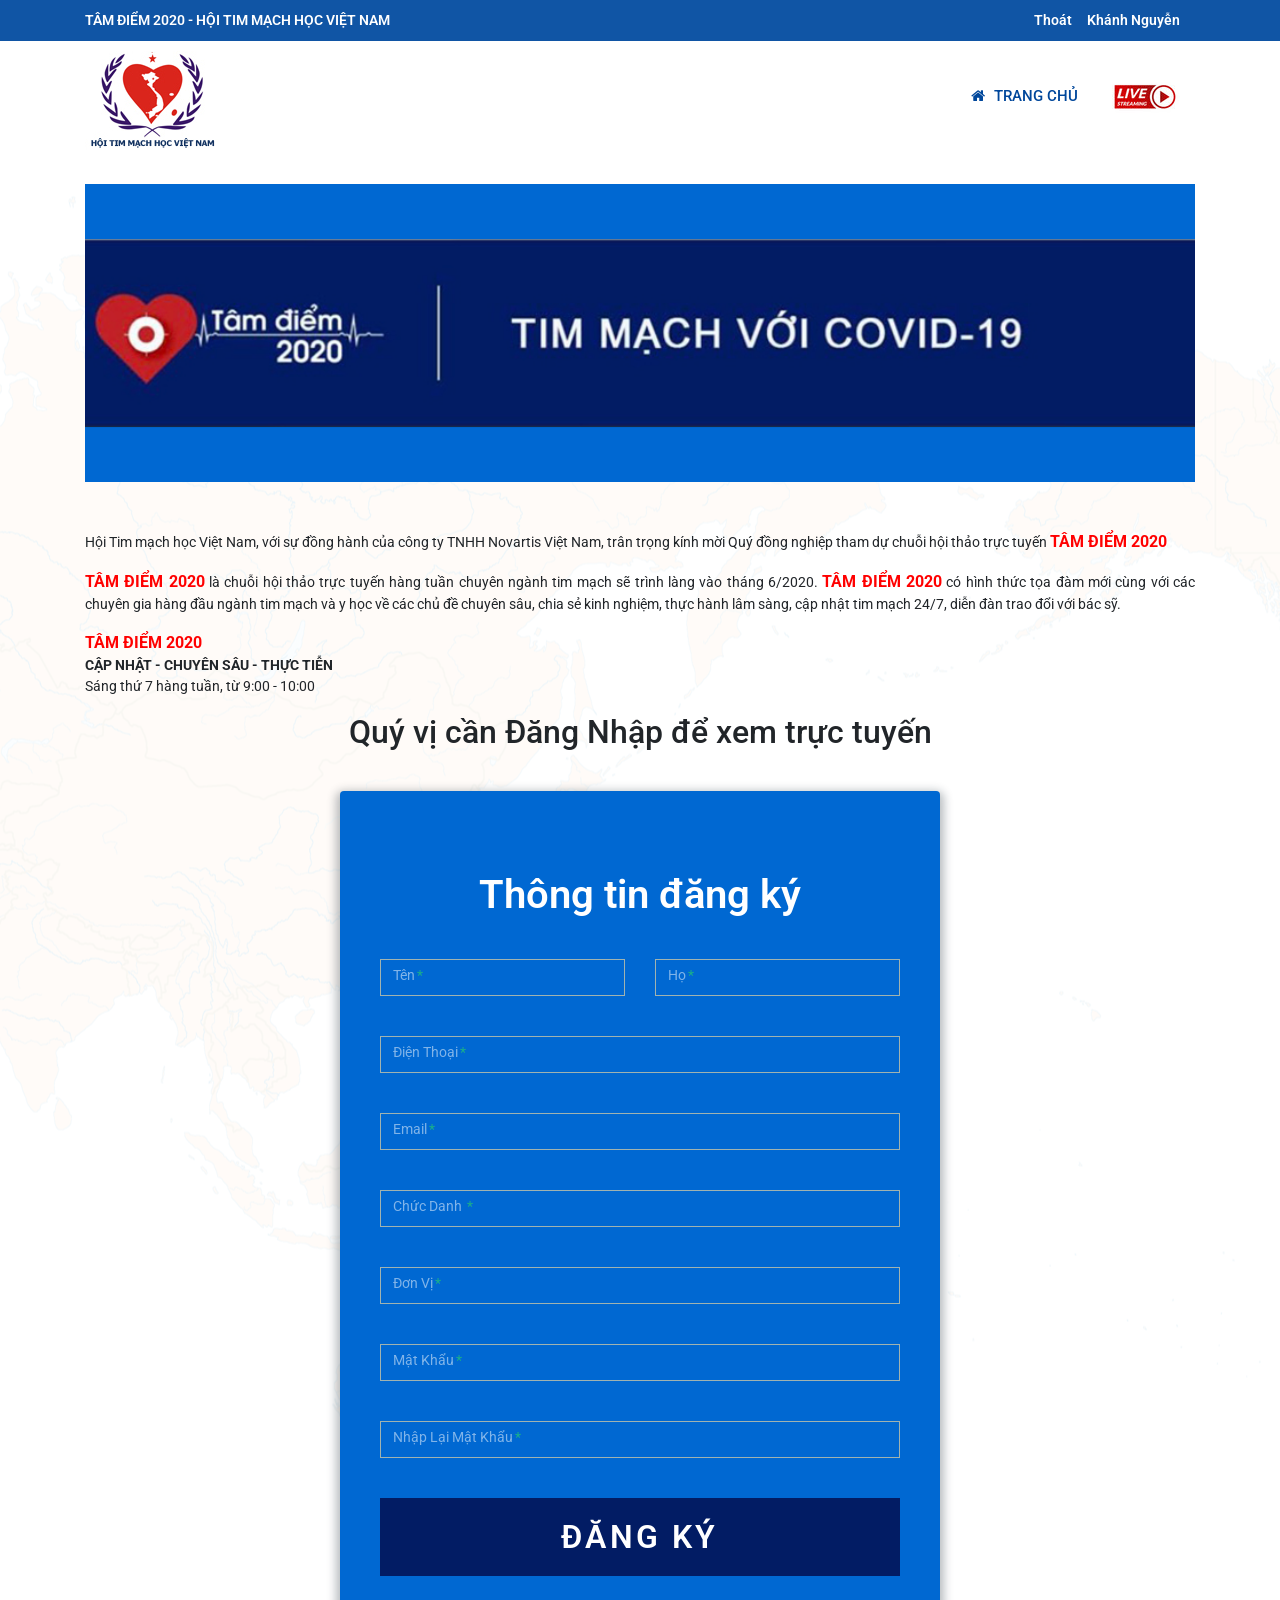
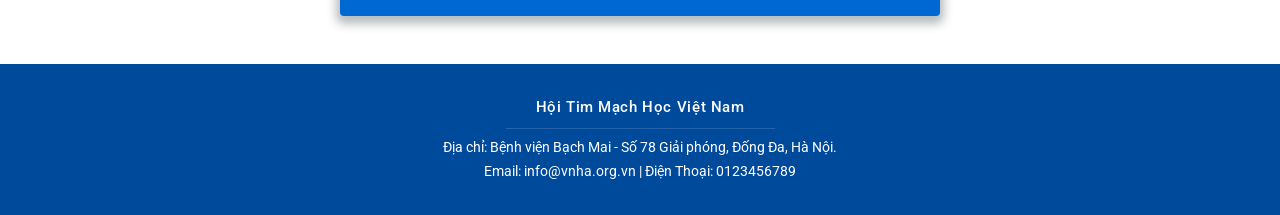
<file: index.html>
<!DOCTYPE html>
<html>
<head>
    <title>Đăng Nhập - Đăng Ký</title>
    <meta name="viewport" content="width=device-width">
    <meta http-equiv="Content-Type" content="text/html; charset=utf-8" />
    <meta name="viewport" content="width=device-width, initial-scale=1.0">
  
    <link rel="stylesheet" href="https://cdnjs.cloudflare.com/ajax/libs/font-awesome/4.7.0/css/font-awesome.min.css">
    <link rel="stylesheet" href="asset/bootstrap/css/bootstrap.min.css">
    <link rel="stylesheet" href="https://cdnjs.cloudflare.com/ajax/libs/animate.css/4.0.0/animate.min.css"/>
    <link href="https://fonts.googleapis.com/css2?family=Roboto:wght@300&display=swap" rel="stylesheet">

    <link rel="stylesheet" type="text/css" href="asset/css/style.css">
</head>
<body>

    <!-- header -->
    <div class="header-page">
        <div class="top-header clearfix">
            <div class="container">
                <div class="left-top-header">
                    <span><a href="trangchu.html">TÂM ĐIỂM 2020 - HỘI TIM MẠCH HỌC VIỆT NAM</a></span>
                </div>
                <div class="right-top-header">
                    <!-- <p><a href="login-out.html">Đăng ký</a></p>
                    <p><a href="login-out.html">Đăng nhập</a></p> -->

                    <p><a href="#">Thoát</a></p>
                    <p><a href="infomation.html">Khánh Nguyễn</a></p>

                </div>
            </div>
        </div>

        <div class="content-header clearfix">
            <div class="container">
                <div class="logo">
                    <a href="trangchu.html">
                        <img src="asset/img/logo.png">
                    </a>
                </div>
                <div class="main-menu">
                    <ul>
                        <li>
                            <a href="trangchu.html"><i class="fa fa-home"></i> Trang chủ</a>
                        </li>
                        <li><a href="#"><img src="asset/img/live.png"></a></li>
                    </ul>
                </div>
            </div>
        </div>
    </div>

     <div class="menu-mobile">
        <div class="menu-mobile-content clearfix">
            <a href="trangchu.html">
                <img src="asset/img/logo.png">
            </a>
            <button class="openbtn" onclick="openNav()">☰</button>
        </div>
        <div id="mySidepanel" class="sidepanel">
          <a href="javascript:void(0)" class="closebtn" onclick="closeNav()">×</a>
          <a href="trangchu.html">Trang chủ</a>
          <a href="infomation.html">Tài khoản</a>
            <a href="#">Thoát</a>
        </div>
    </div>

    <!-- body -->
    <div class="content-wrap">
        <div class="banner-slider-index">
            <div class="container">
                <div class="tp-banner-container">
                    <img src="asset/img/tieudiem.jpg" alt="Tâm điểm2020">
                </div>
                <div class="form-login mt-5 mb-5">
                    <div class="form-section">
                        <p>Hội Tim mạch học Việt Nam, với sự đồng hành của công ty TNHH Novartis Việt Nam, trân trọng kính mời Quý đồng nghiệp tham dự  chuỗi hội thảo trực tuyến <span class="form-td">TÂM ĐIỂM 2020</span></p>

                        <p><span class="form-td">TÂM ĐIỂM 2020</span> là chuỗi hội thảo trực tuyến hàng tuần chuyên ngành tim mạch sẽ trình làng vào tháng 6/2020. <span class="form-td">TÂM ĐIỂM 2020</span> có hình thức tọa đàm mới cùng với các chuyên gia hàng đầu ngành tim mạch và y học về các chủ đề chuyên sâu, chia sẻ kinh nghiệm, thực hành lâm sàng, cập nhật tim mạch 24/7, diễn đàn trao đổi với bác sỹ.</p>

                        <p>
                            <p style="margin: 0"><span class="form-td">TÂM ĐIỂM 2020</span></p>
                            <p style="margin: 0;font-weight: bold;"><span>CẬP NHẬT - CHUYÊN SÂU - THỰC TIỄN</span></p>
                            <P>Sáng thứ 7 hàng tuần, từ 9:00 - 10:00</P>
                        </p>
                    </div>
                    <div class="section-title text-center">
                        <h2>Quý vị cần Đăng Nhập để xem trực tuyến</h2>
                    </div>
                    <div class="form">
                        <ul class="tab-group">
                            <li class="tab active"><a href="#signup">Đăng ký</a></li>
                            <li class="tab"><a href="#login">Đăng Nhập</a></li>
                        </ul>
                        <div class="tab-content">
                            <div id="signup">   
                                <h1>Thông tin đăng ký</h1>
                                <form action="/" method="post">
                                    <div class="row">
                                        <div class="col-md-6">
                                            <div class="field-wrap">
                                                <label>
                                                    Tên<span class="req">*</span>
                                                </label>
                                                <input type="text" required autocomplete="off" />
                                            </div>
                                        </div>
                                        <div class="col-md-6">
                                            <div class="field-wrap">
                                                <label>
                                                    Họ<span class="req">*</span>
                                                </label>
                                                <input type="text"required autocomplete="off"/>
                                            </div>
                                        </div>
                                    </div>

                                    <div class="field-wrap">
                                        <label>
                                          Điện Thoại<span class="req">*</span>
                                        </label>
                                        <input type="number"required autocomplete="off"/>
                                    </div>

                                    <div class="field-wrap">
                                        <label>
                                          Email<span class="req">*</span>
                                        </label>
                                        <input type="email"required autocomplete="off"/>
                                    </div>
                                    
                                    <div class="field-wrap">
                                        <label>
                                          Chức Danh <span class="req">*</span>
                                        </label>
                                        <input type="text"required autocomplete="off"/>
                                    </div>

                                    <div class="field-wrap">
                                        <label>
                                          Đơn Vị<span class="req">*</span>
                                        </label>
                                        <input type="text"required autocomplete="off"/>
                                    </div>

                                    <div class="field-wrap">
                                        <label>
                                          Mật Khẩu<span class="req">*</span>
                                        </label>
                                        <input type="password"required autocomplete="off"/>
                                    </div>

                                    <div class="field-wrap">
                                        <label>
                                          Nhập Lại Mật Khẩu<span class="req">*</span>
                                        </label>
                                        <input type="password"required autocomplete="off"/>
                                    </div>
                                    <button type="submit" class="button button-block"/>Đăng Ký</button>  
                                </form>
                            </div>
                            
                            <div id="login">   
                                <h1>Chào Mừng!</h1>  
                                <form action="/" method="post">        
                                    <div class="field-wrap">
                                        <label>
                                          Email<span class="req">*</span>
                                        </label>
                                        <input type="email"required autocomplete="off"/>
                                    </div>
                                  
                                    <div class="field-wrap">
                                        <label>
                                          Mật Khẩu<span class="req">*</span>
                                        </label>
                                        <input type="password"required autocomplete="off"/>
                                    </div>
                                      
                                    <p class="forgot"><a href="#" data-toggle="modal" data-target="#exampleModal">Quên Mật Khẩu</a></p>
                                  
                                    <button class="button button-block"/>Đăng Nhập</button> 
                                </form>
                            </div>    
                          </div><!-- tab-content -->  
                    </div> <!-- /form -->
                </div>
            </div>
        </div>
    </div>
<!-- Modal -->
<div class="modal fade" id="exampleModal" tabindex="-1" role="dialog" aria-labelledby="exampleModalLabel" aria-hidden="true">
    <div class="modal-dialog" role="document">
        <div class="modal-content">
            <div class="modal-header">
                <h5 class="modal-title" id="exampleModalLabel">Quên mật khẩu</h5>
                <button type="button" class="close" data-dismiss="modal" aria-label="Close">
                  <span aria-hidden="true">&times;</span>
                </button>
            </div>
            <div class="modal-body">
                <form class="form-modal">
                    <div class="input-group">
                        <input class="input-group__input" id="email" type="email" placeholder=" " required>
                        <label class="input-group__label" for="email">Nhập email</label>
                    </div>
                </form>
            </div>
            <div class="modal-footer">
                <button type="button" class="btn btn-primary">Gửi</button>
            </div>
        </div>
    </div>
</div>


    <!-- footer -->

    <footer class="text-center">
        <div class="footer">
            <h2>Hội Tim Mạch Học Việt Nam</h2>
            <p><a href="#">Địa chỉ: Bệnh viện Bạch Mai - Số 78 Giải phóng, Đống Đa, Hà Nội.</a></p>
            <p><a href="#">Email: info@vnha.org.vn</a> | <a href="#">Điện Thoại: 0123456789</a></p>
        </div>
    </footer>




    <script src="https://code.jquery.com/jquery-3.2.1.slim.min.js" integrity="sha384-KJ3o2DKtIkvYIK3UENzmM7KCkRr/rE9/Qpg6aAZGJwFDMVNA/GpGFF93hXpG5KkN" crossorigin="anonymous"></script>
    <script type="text/javascript" src="https://cdnjs.cloudflare.com/ajax/libs/jquery/2.1.3/jquery.min.js"></script>
    <script src="asset/bootstrap/js/bootstrap.min.js" defer></script>

    <script type="text/javascript" src="asset/js/menu-mobile.js"></script>

    <!-- js login -->
    <script type="text/javascript">
        $('.form').find('input, textarea').on('keyup blur focus', function (e) {
  
          var $this = $(this),
              label = $this.prev('label');

              if (e.type === 'keyup') {
                    if ($this.val() === '') {
                  label.removeClass('active highlight');
                } else {
                  label.addClass('active highlight');
                }
            } else if (e.type === 'blur') {
                if( $this.val() === '' ) {
                    label.removeClass('active highlight'); 
                    } else {
                    label.removeClass('highlight');   
                    }   
            } else if (e.type === 'focus') {
              
              if( $this.val() === '' ) {
                    label.removeClass('highlight'); 
                    } 
              else if( $this.val() !== '' ) {
                    label.addClass('highlight');
                    }
            }

        });

        $('.tab a').on('click', function (e) {
          
          e.preventDefault();
          
          $(this).parent().addClass('active');
          $(this).parent().siblings().removeClass('active');
          
          target = $(this).attr('href');

          $('.tab-content > div').not(target).hide();
          
          $(target).fadeIn(600);
          
        });
    </script>
</body>
</html>
</file>
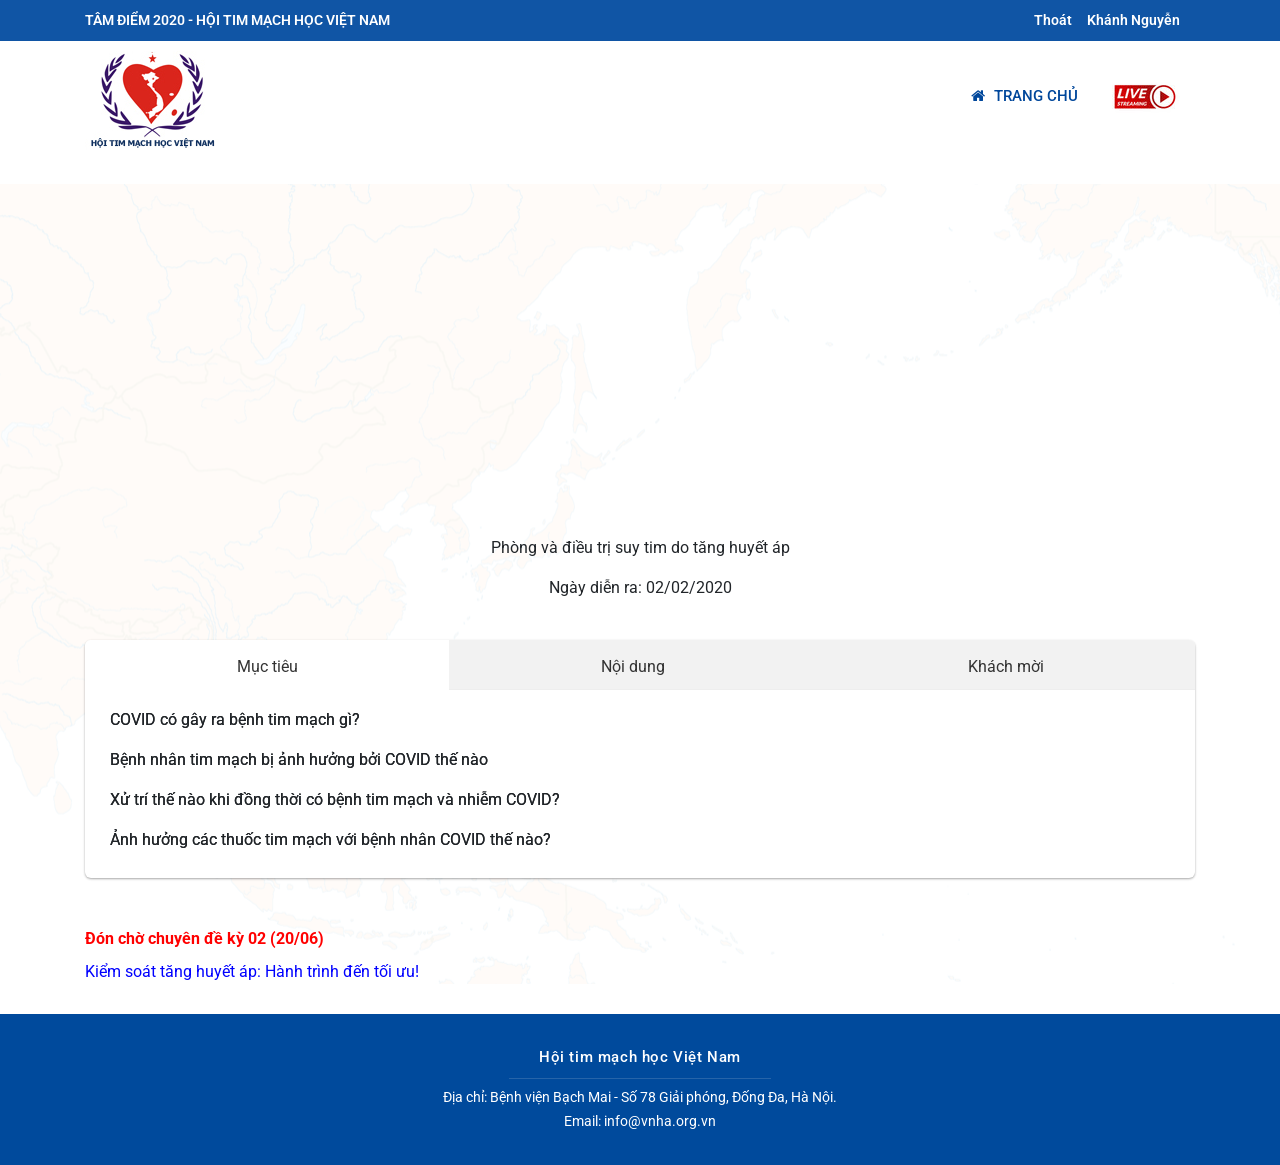
<file: chitiet.html>
<!DOCTYPE html>
<html>
<head>
    <title>Chi tiết</title>
    <meta name="viewport" content="width=device-width">
    <meta http-equiv="Content-Type" content="text/html; charset=utf-8" />
    <meta name="viewport" content="width=device-width, initial-scale=1.0">
  
    <link rel="stylesheet" href="https://cdnjs.cloudflare.com/ajax/libs/font-awesome/4.7.0/css/font-awesome.min.css">
    <link rel="stylesheet" href="asset/bootstrap/css/bootstrap.min.css">
    <link rel="stylesheet" href="https://cdnjs.cloudflare.com/ajax/libs/animate.css/4.0.0/animate.min.css"/>
    <link href="https://fonts.googleapis.com/css2?family=Roboto:wght@300&display=swap" rel="stylesheet">

    <link rel="stylesheet" type="text/css" href="asset/css/style.css">
</head>
<body>

    <!-- header -->
    <div class="header-page">
        <div class="top-header clearfix">
            <div class="container">
                <div class="left-top-header">
                    <span><a href="trangchu.html">TÂM ĐIỂM 2020 - HỘI TIM MẠCH HỌC VIỆT NAM</a></span>
                </div>
                <div class="right-top-header">
                    <!-- <p><a href="login-out.html">Đăng ký</a></p>
                    <p><a href="login-out.html">Đăng nhập</a></p> -->

                    <p><a href="#">Thoát</a></p>
                    <p><a href="infomation.html">Khánh Nguyễn</a></p>

                </div>
            </div>
        </div>

        <div class="content-header clearfix">
            <div class="container">
                <div class="logo">
                    <a href="trangchu.html">
                        <img src="asset/img/logo.png">
                    </a>
                </div>
                <div class="main-menu">
                    <ul>
                        <li>
                            <a href="trangchu.html"><i class="fa fa-home"></i> Trang chủ</a>
                        </li>
                        <li><a href="#"><img src="asset/img/live.png"></a></li>
                    </ul>
                </div>
            </div>
        </div>
    </div>

     <div class="menu-mobile">
        <div class="menu-mobile-content clearfix">
            <a href="trangchu.html">
                <img src="asset/img/logo.png">
            </a>
            <button class="openbtn" onclick="openNav()">☰</button>
        </div>
        <div id="mySidepanel" class="sidepanel">
          <a href="javascript:void(0)" class="closebtn" onclick="closeNav()">×</a>
          <a href="trangchu.html">Trang chủ</a>
          <a href="infomation.html">Tài khoản</a>
            <a href="#">Thoát</a>
        </div>
    </div>

    <!-- body -->
    <div class="content-wrap" style="padding-top: 30px;margin-bottom: 30px;">
        <div class="container">
            <div class="chitiet">
                <iframe height="315" src="https://www.youtube.com/embed/XTNuXAPM8y8" frameborder="0" allow="accelerometer; autoplay; encrypted-media; gyroscope; picture-in-picture" allowfullscreen></iframe>
                <p>Phòng và điều trị suy tim do tăng huyết áp</p>
                <p>Ngày diễn ra: 02/02/2020</p>
            </div>

            <div class="chitiet-content">
                <div class="tab-wrap">

                    <!-- active tab on page load gets checked attribute -->
                    <input type="radio" id="tab1" name="tabGroup1" class="tab" checked>
                    <label for="tab1">Mục tiêu</label>

                    <input type="radio" id="tab2" name="tabGroup1" class="tab">
                    <label for="tab2">Nội dung</label>

                    <input type="radio" id="tab3" name="tabGroup1" class="tab">
                    <label for="tab3">Khách mời</label>

                    <div class="tab__content">
                      <p>COVID có gây ra bệnh tim mạch gì?</p>
                      <p>Bệnh nhân tim mạch bị ảnh hưởng bởi COVID thế nào</p>
                      <p>Xử trí thế nào khi đồng thời có bệnh tim mạch và nhiễm COVID?</p>
                        <p>Ảnh hưởng các thuốc tim mạch với bệnh nhân COVID thế nào?</p>
                    </div>

                    <div class="tab__content">
                      <p>COVID có gây ra bệnh tim mạch gì?</p>
                      <p>Bệnh nhân tim mạch bị ảnh hưởng bởi COVID thế nào</p>
                      <p>Xử trí thế nào khi đồng thời có bệnh tim mạch và nhiễm COVID?</p>
                        <p>Ảnh hưởng các thuốc tim mạch với bệnh nhân COVID thế nào?</p>
                    </div>

                    <div class="tab__content">
                        <div class="row">
                            <div class="col-md-3 chi-img">
                                <img src="asset/img/pgs.jpg">
                                <h3>PGS,TS Đinh Thị Thu Hương</h3>
                                <p>Nguyên Phó Viện Trưởng Viện Tim mạch Việt Nam</p>
                            </div>
                            <div class="col-md-3 chi-img">
                                <img src="asset/img/pgs.jpg">
                                <h3>PGS,TS Đinh Thị Thu Hương</h3>
                                <p>Nguyên Phó Viện Trưởng Viện Tim mạch Việt Nam</p>
                            </div>
                            <div class="col-md-3 chi-img">
                                <img src="asset/img/pgs.jpg">
                                <h3>PGS,TS Đinh Thị Thu Hương</h3>
                                <p>Nguyên Phó Viện Trưởng Viện Tim mạch Việt Nam</p>
                            </div>
                            <div class="col-md-3 chi-img">
                                <img src="asset/img/pgs.jpg">
                                <h3>PGS,TS Đinh Thị Thu Hương</h3>
                                <p>Nguyên Phó Viện Trưởng Viện Tim mạch Việt Nam</p>
                            </div>
                        </div>
                    </div>
                </div>
            </div>

            <div class="chi-wrap">
                <h3><span class="form-td">Đón chờ chuyên đề kỳ 02 (20/06)</span></h3>
                <p style="color: blue">Kiểm soát tăng huyết áp: Hành trình đến tối ưu!</p>
            </div>
        </div>
    </div>


    <!-- footer -->

    <footer class="text-center">
        <div class="footer">
            <h2>Hội tim mạch học Việt Nam</h2>
            <p><a href="#">Địa chỉ: Bệnh viện Bạch Mai - Số 78 Giải phóng, Đống Đa, Hà Nội.</a></p>
            <p><a href="#">Email: info@vnha.org.vn</a></p>
        </div>
    </footer>




    <script src="https://code.jquery.com/jquery-3.2.1.slim.min.js" integrity="sha384-KJ3o2DKtIkvYIK3UENzmM7KCkRr/rE9/Qpg6aAZGJwFDMVNA/GpGFF93hXpG5KkN" crossorigin="anonymous"></script>
    <script type="text/javascript" src="https://cdnjs.cloudflare.com/ajax/libs/jquery/2.1.3/jquery.min.js"></script>
    <script src="asset/bootstrap/js/bootstrap.min.js" defer></script>
    <script type="text/javascript" src="asset/js/menu-mobile.js"></script>
</body>
</html>
</file>
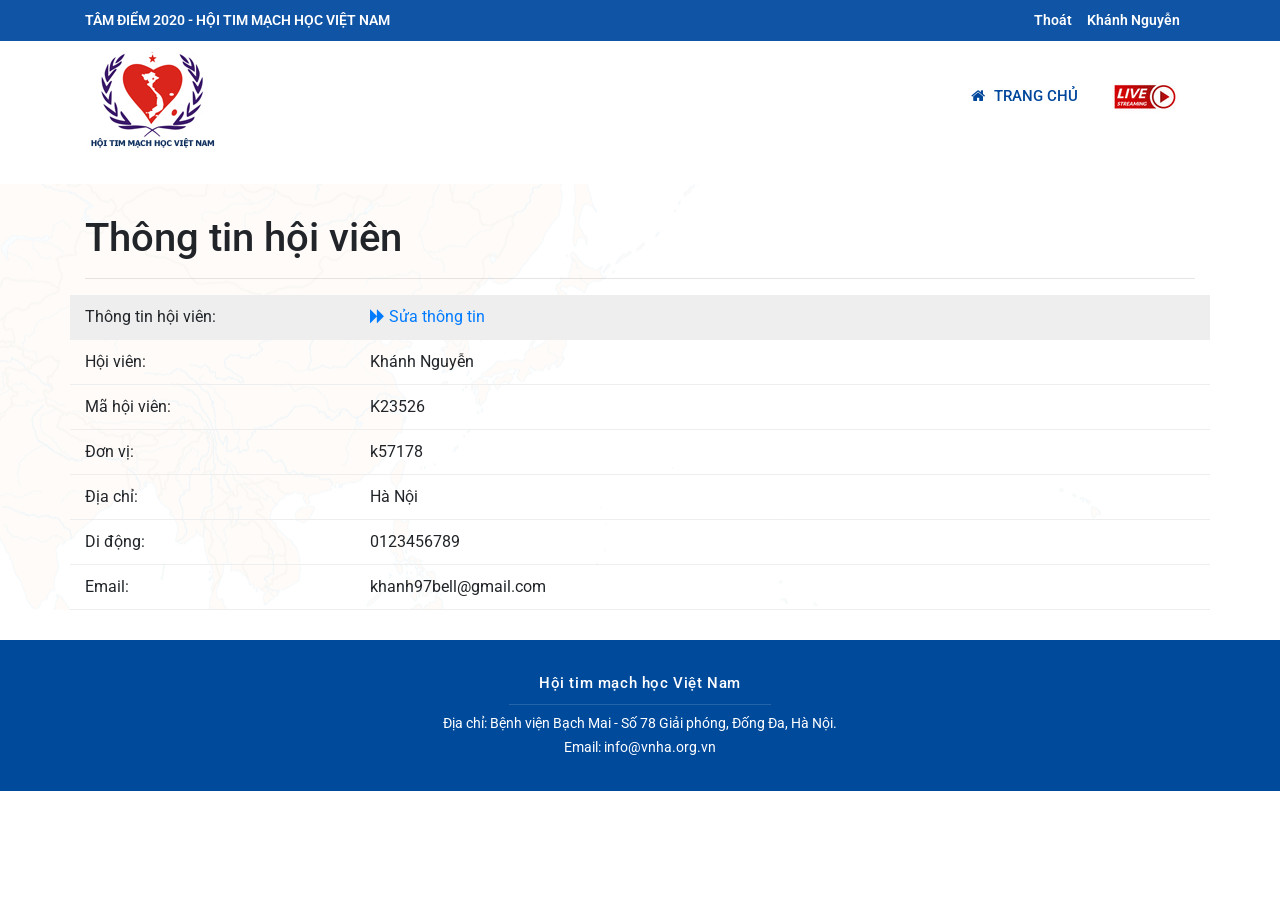
<file: infomation.html>
<!DOCTYPE html>
<html>
<head>
    <title>Thông tin hội viên</title>
    <meta name="viewport" content="width=device-width">
    <meta http-equiv="Content-Type" content="text/html; charset=utf-8" />
    <meta name="viewport" content="width=device-width, initial-scale=1.0">
  
    <link rel="stylesheet" href="https://cdnjs.cloudflare.com/ajax/libs/font-awesome/4.7.0/css/font-awesome.min.css">
    <link rel="stylesheet" href="asset/bootstrap/css/bootstrap.min.css">
    <link rel="stylesheet" href="https://cdnjs.cloudflare.com/ajax/libs/animate.css/4.0.0/animate.min.css"/>
    <link href="https://fonts.googleapis.com/css2?family=Roboto:wght@300&display=swap" rel="stylesheet">

    <link rel="stylesheet" type="text/css" href="asset/css/style.css">
</head>
<body>

    <!-- header -->
    <div class="header-page">
        <div class="top-header clearfix">
            <div class="container">
                <div class="left-top-header">
                    <span><a href="trangchu.html">TÂM ĐIỂM 2020 - HỘI TIM MẠCH HỌC VIỆT NAM</a></span>
                </div>
                <div class="right-top-header">
                    <!-- <p><a href="login-out.html">Đăng ký</a></p>
                    <p><a href="login-out.html">Đăng nhập</a></p> -->

                    <p><a href="#">Thoát</a></p>
                    <p><a href="infomation.html">Khánh Nguyễn</a></p>

                </div>
            </div>
        </div>

        <div class="content-header clearfix">
            <div class="container">
                <div class="logo">
                    <a href="trangchu.html">
                        <img src="asset/img/logo.png">
                    </a>
                </div>
                <div class="main-menu">
                    <ul>
                        <li>
                            <a href="trangchu.html"><i class="fa fa-home"></i> Trang chủ</a>
                        </li>
                        <li><a href="#"><img src="asset/img/live.png"></a></li>
                    </ul>
                </div>
            </div>
        </div>
    </div>
     <div class="menu-mobile">
        <div class="menu-mobile-content clearfix">
            <a href="trangchu.html">
                <img src="asset/img/logo.png">
            </a>
            <button class="openbtn" onclick="openNav()">☰</button>
        </div>
        <div id="mySidepanel" class="sidepanel">
          <a href="javascript:void(0)" class="closebtn" onclick="closeNav()">×</a>
          <a href="trangchu.html">Trang chủ</a>
          <a href="infomation.html">Tài khoản</a>
            <a href="#">Thoát</a>
        </div>
    </div>

    <!-- body -->
    <div class="content-wrap" style="padding-top: 30px;margin-bottom: 30px;">
        <div class="container">
            <h1>Thông tin hội viên</h1>
            <hr>
            <div class="row info-row" style="background: #eee;">
                <div class="col-md-3">
                    <span>Thông tin hội viên:</span>
                </div>
                <div class="col-md-9">
                    <span class="info-span">
                        <a href="sua-info.html">
                            <i class="fa fa-forward"></i> Sửa thông tin
                        </a>
                    </span>
                </div>
            </div>
            <div class="row info-row">
                <div class="col-md-3">
                    <span>Hội viên:</span>
                </div>
                <div class="col-md-9">
                    <span>Khánh Nguyễn</span>
                </div>
            </div>
            <div class="row info-row">
                <div class="col-md-3">
                    <span>Mã hội viên:</span>
                </div>
                <div class="col-md-9">
                    <span>K23526</span>
                </div>
            </div>
            <div class="row info-row">
                <div class="col-md-3">
                    <span>Đơn vị:</span>
                </div>
                <div class="col-md-9">
                    <span>k57178</span>
                </div>
            </div>
            <div class="row info-row">
                <div class="col-md-3">
                    <span>Địa chỉ:</span>
                </div>
                <div class="col-md-9">
                    <span>Hà Nội</span>
                </div>
            </div>
            <div class="row info-row">
                <div class="col-md-3">
                    <span>Di động:</span>
                </div>
                <div class="col-md-9">
                    <span>0123456789</span>
                </div>
            </div>
            <div class="row info-row">
                <div class="col-md-3">
                    <span>Email:</span>
                </div>
                <div class="col-md-9">
                    <span>khanh97bell@gmail.com</span>
                </div>
            </div>
        </div>
    </div>


    <!-- footer -->

    <footer class="text-center">
        <div class="footer">
            <h2>Hội tim mạch học Việt Nam</h2>
            <p><a href="#">Địa chỉ: Bệnh viện Bạch Mai - Số 78 Giải phóng, Đống Đa, Hà Nội.</a></p>
            <p><a href="#">Email: info@vnha.org.vn</a></p>
        </div>
    </footer>




    <script src="https://code.jquery.com/jquery-3.2.1.slim.min.js" integrity="sha384-KJ3o2DKtIkvYIK3UENzmM7KCkRr/rE9/Qpg6aAZGJwFDMVNA/GpGFF93hXpG5KkN" crossorigin="anonymous"></script>
    <script type="text/javascript" src="https://cdnjs.cloudflare.com/ajax/libs/jquery/2.1.3/jquery.min.js"></script>
    <script src="asset/bootstrap/js/bootstrap.min.js" defer></script>
    <script type="text/javascript" src="asset/js/menu-mobile.js"></script>
</body>
</html>
</file>
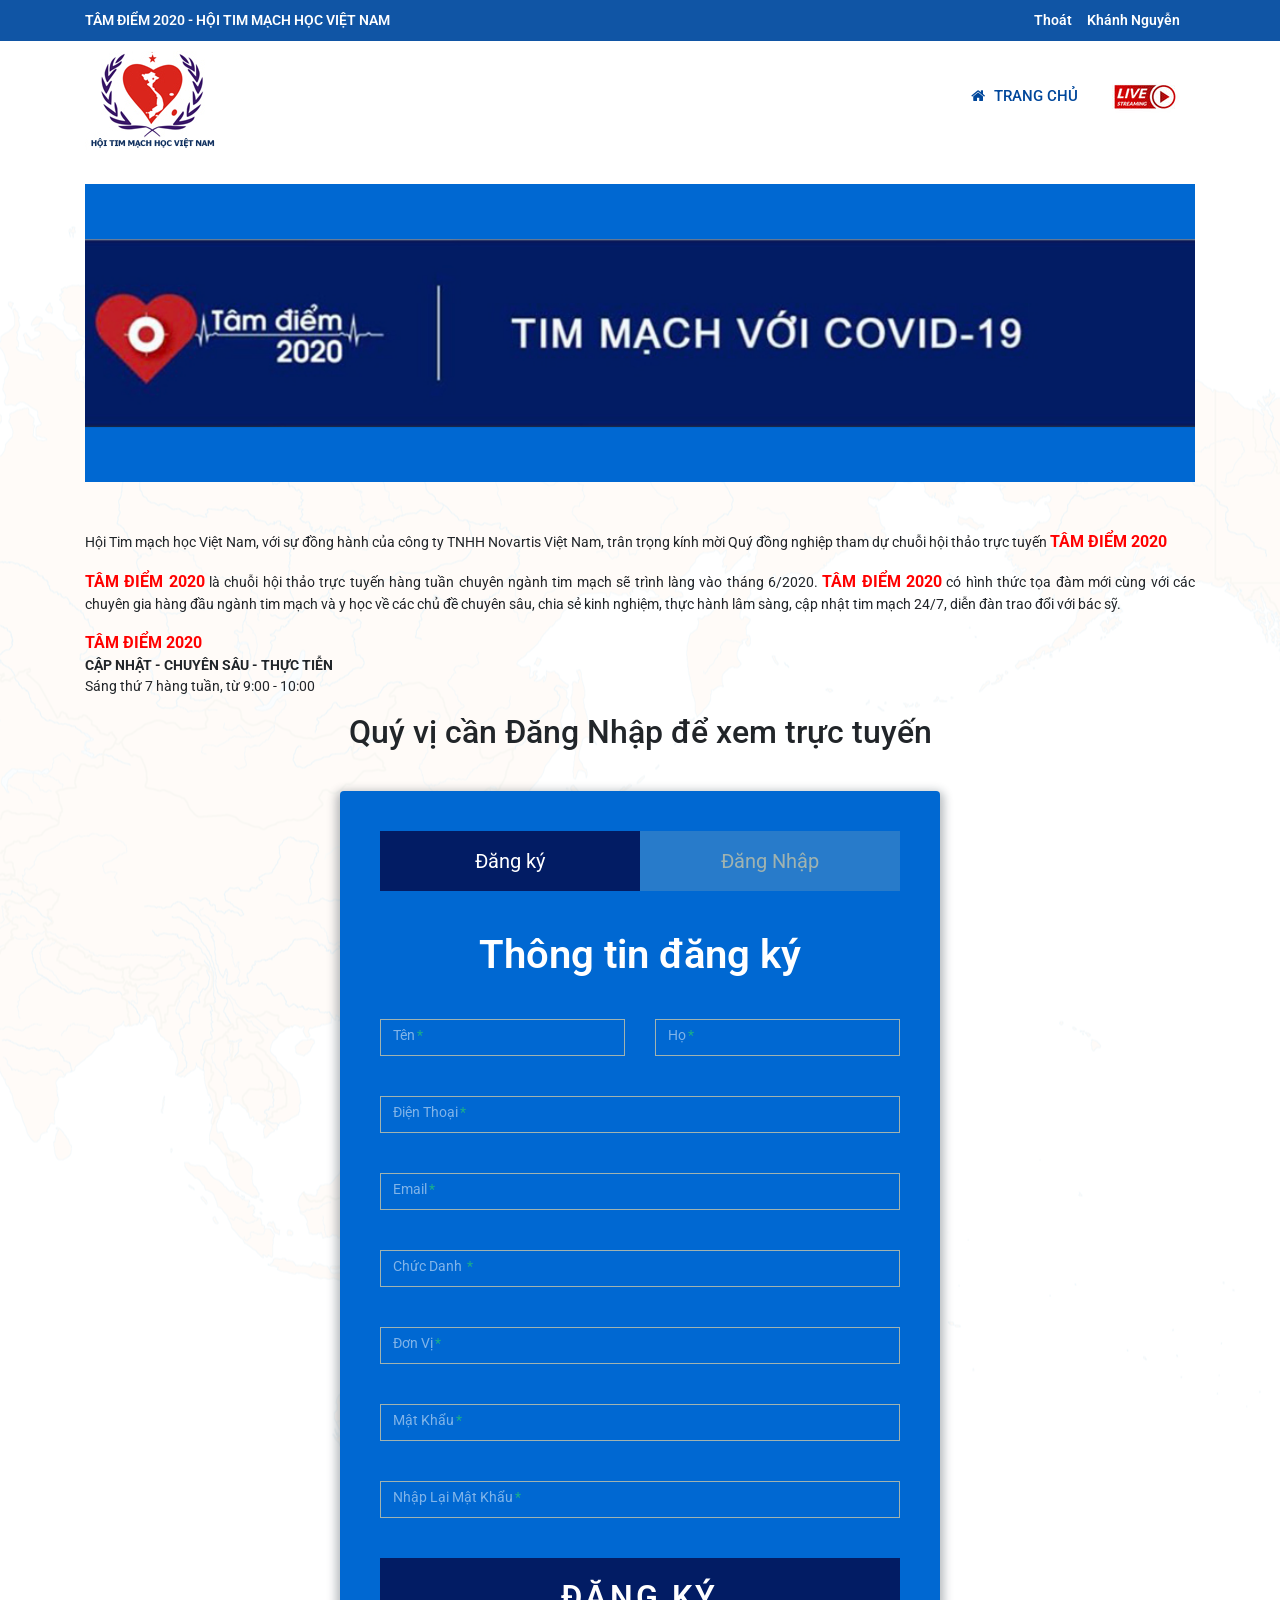
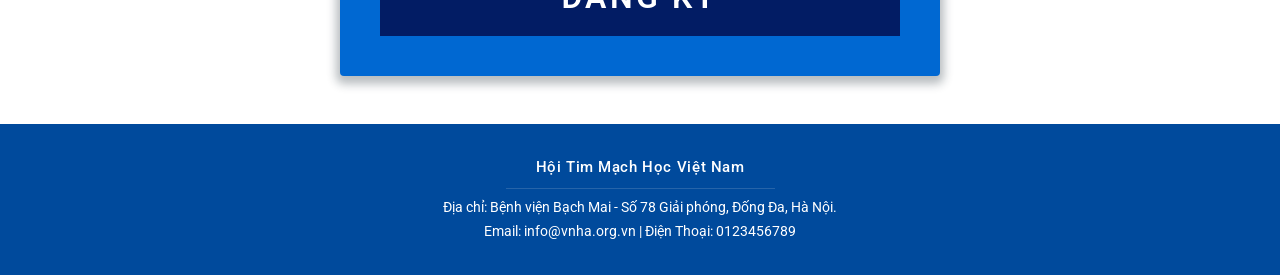
<file: login-out.html>
<!DOCTYPE html>
<html>
<head>
    <title>Đăng Nhập - Đăng Ký</title>
    <meta name="viewport" content="width=device-width">
    <meta http-equiv="Content-Type" content="text/html; charset=utf-8" />
    <meta name="viewport" content="width=device-width, initial-scale=1.0">
  
    <link rel="stylesheet" href="https://cdnjs.cloudflare.com/ajax/libs/font-awesome/4.7.0/css/font-awesome.min.css">
    <link rel="stylesheet" href="asset/bootstrap/css/bootstrap.min.css">
    <link rel="stylesheet" href="https://cdnjs.cloudflare.com/ajax/libs/animate.css/4.0.0/animate.min.css"/>
    <link href="https://fonts.googleapis.com/css2?family=Roboto:wght@300&display=swap" rel="stylesheet">

    <link rel="stylesheet" type="text/css" href="asset/css/style.css">
</head>
<body>

    <!-- header -->
    <div class="header-page">
        <div class="top-header clearfix">
            <div class="container">
                <div class="left-top-header">
                    <span><a href="trangchu.html">TÂM ĐIỂM 2020 - HỘI TIM MẠCH HỌC VIỆT NAM</a></span>
                </div>
                <div class="right-top-header">
                    <!-- <p><a href="login-out.html">Đăng ký</a></p>
                    <p><a href="login-out.html">Đăng nhập</a></p> -->

                    <p><a href="#">Thoát</a></p>
                    <p><a href="infomation.html">Khánh Nguyễn</a></p>

                </div>
            </div>
        </div>

        <div class="content-header clearfix">
            <div class="container">
                <div class="logo">
                    <a href="trangchu.html">
                        <img src="asset/img/logo.png">
                    </a>
                </div>
                <div class="main-menu">
                    <ul>
                        <li>
                            <a href="trangchu.html"><i class="fa fa-home"></i> Trang chủ</a>
                        </li>
                        <li><a href="#"><img src="asset/img/live.png"></a></li>
                    </ul>
                </div>
            </div>
        </div>
    </div>

     <div class="menu-mobile">
        <div class="menu-mobile-content clearfix">
            <a href="trangchu.html">
                <img src="asset/img/logo.png">
            </a>
            <button class="openbtn" onclick="openNav()">☰</button>
        </div>
        <div id="mySidepanel" class="sidepanel">
          <a href="javascript:void(0)" class="closebtn" onclick="closeNav()">×</a>
          <a href="trangchu.html">Trang chủ</a>
          <a href="infomation.html">Tài khoản</a>
            <a href="#">Thoát</a>
        </div>
    </div>

    <!-- body -->
    <div class="content-wrap">
        <div class="banner-slider-index">
            <div class="container">
                <div class="tp-banner-container">
                    <img src="asset/img/tieudiem.jpg" alt="Tâm điểm2020">
                </div>
                <div class="form-login mt-5 mb-5">
                    <div class="form-section">
                        <p>Hội Tim mạch học Việt Nam, với sự đồng hành của công ty TNHH Novartis Việt Nam, trân trọng kính mời Quý đồng nghiệp tham dự  chuỗi hội thảo trực tuyến <span class="form-td">TÂM ĐIỂM 2020</span></p>

                        <p><span class="form-td">TÂM ĐIỂM 2020</span> là chuỗi hội thảo trực tuyến hàng tuần chuyên ngành tim mạch sẽ trình làng vào tháng 6/2020. <span class="form-td">TÂM ĐIỂM 2020</span> có hình thức tọa đàm mới cùng với các chuyên gia hàng đầu ngành tim mạch và y học về các chủ đề chuyên sâu, chia sẻ kinh nghiệm, thực hành lâm sàng, cập nhật tim mạch 24/7, diễn đàn trao đổi với bác sỹ.</p>

                        <p>
                            <p style="margin: 0"><span class="form-td">TÂM ĐIỂM 2020</span></p>
                            <p style="margin: 0;font-weight: bold;"><span>CẬP NHẬT - CHUYÊN SÂU - THỰC TIỄN</span></p>
                            <P>Sáng thứ 7 hàng tuần, từ 9:00 - 10:00</P>
                        </p>
                    </div>
                    <div class="section-title text-center">
                        <h2>Quý vị cần Đăng Nhập để xem trực tuyến</h2>
                    </div>
                    <div class="form">
                        <ul class="tab-group">
                            <li class="tab-ul active"><a href="#signup">Đăng ký</a></li>
                            <li class="tab-ul"><a href="#login">Đăng Nhập</a></li>
                        </ul>
                        <div class="tab-content">
                            <div id="signup">   
                                <h1>Thông tin đăng ký</h1>
                                <form action="/" method="post">
                                    <div class="row">
                                        <div class="col-md-6">
                                            <div class="field-wrap">
                                                <label>
                                                    Tên<span class="req">*</span>
                                                </label>
                                                <input type="text" required autocomplete="off" />
                                            </div>
                                        </div>
                                        <div class="col-md-6">
                                            <div class="field-wrap">
                                                <label>
                                                    Họ<span class="req">*</span>
                                                </label>
                                                <input type="text"required autocomplete="off"/>
                                            </div>
                                        </div>
                                    </div>

                                    <div class="field-wrap">
                                        <label>
                                          Điện Thoại<span class="req">*</span>
                                        </label>
                                        <input type="number"required autocomplete="off"/>
                                    </div>

                                    <div class="field-wrap">
                                        <label>
                                          Email<span class="req">*</span>
                                        </label>
                                        <input type="email"required autocomplete="off"/>
                                    </div>
                                    
                                    <div class="field-wrap">
                                        <label>
                                          Chức Danh <span class="req">*</span>
                                        </label>
                                        <input type="text"required autocomplete="off"/>
                                    </div>

                                    <div class="field-wrap">
                                        <label>
                                          Đơn Vị<span class="req">*</span>
                                        </label>
                                        <input type="text"required autocomplete="off"/>
                                    </div>

                                    <div class="field-wrap">
                                        <label>
                                          Mật Khẩu<span class="req">*</span>
                                        </label>
                                        <input type="password"required autocomplete="off"/>
                                    </div>

                                    <div class="field-wrap">
                                        <label>
                                          Nhập Lại Mật Khẩu<span class="req">*</span>
                                        </label>
                                        <input type="password"required autocomplete="off"/>
                                    </div>
                                    <button type="submit" class="button button-block"/>Đăng Ký</button>  
                                </form>
                            </div>
                            
                            <div id="login">   
                                <h1>Chào Mừng!</h1>  
                                <form action="/" method="post">        
                                    <div class="field-wrap">
                                        <label>
                                          Email<span class="req">*</span>
                                        </label>
                                        <input type="email"required autocomplete="off"/>
                                    </div>
                                  
                                    <div class="field-wrap">
                                        <label>
                                          Mật Khẩu<span class="req">*</span>
                                        </label>
                                        <input type="password"required autocomplete="off"/>
                                    </div>
                                      
                                    <p class="forgot"><a href="#" data-toggle="modal" data-target="#exampleModal">Quên Mật Khẩu</a></p>
                                  
                                    <button class="button button-block"/>Đăng Nhập</button> 
                                </form>
                            </div>    
                          </div><!-- tab-content -->  
                    </div> <!-- /form -->
                </div>
            </div>
        </div>
    </div>
<!-- Modal -->
<div class="modal fade" id="exampleModal" tabindex="-1" role="dialog" aria-labelledby="exampleModalLabel" aria-hidden="true">
    <div class="modal-dialog" role="document">
        <div class="modal-content">
            <div class="modal-header">
                <h5 class="modal-title" id="exampleModalLabel">Quên mật khẩu</h5>
                <button type="button" class="close" data-dismiss="modal" aria-label="Close">
                  <span aria-hidden="true">&times;</span>
                </button>
            </div>
            <div class="modal-body">
                <form class="form-modal">
                    <div class="input-group">
                        <input class="input-group__input" id="email" type="email" placeholder=" " required>
                        <label class="input-group__label" for="email">Nhập email</label>
                    </div>
                </form>
            </div>
            <div class="modal-footer">
                <button type="button" class="btn btn-primary">Gửi</button>
            </div>
        </div>
    </div>
</div>


    <!-- footer -->

    <footer class="text-center">
        <div class="footer">
            <h2>Hội Tim Mạch Học Việt Nam</h2>
            <p><a href="#">Địa chỉ: Bệnh viện Bạch Mai - Số 78 Giải phóng, Đống Đa, Hà Nội.</a></p>
            <p><a href="#">Email: info@vnha.org.vn</a> | <a href="#">Điện Thoại: 0123456789</a></p>
        </div>
    </footer>




    <script src="https://code.jquery.com/jquery-3.2.1.slim.min.js" integrity="sha384-KJ3o2DKtIkvYIK3UENzmM7KCkRr/rE9/Qpg6aAZGJwFDMVNA/GpGFF93hXpG5KkN" crossorigin="anonymous"></script>
    <script type="text/javascript" src="https://cdnjs.cloudflare.com/ajax/libs/jquery/2.1.3/jquery.min.js"></script>
    <script src="asset/bootstrap/js/bootstrap.min.js" defer></script>

    <script type="text/javascript" src="asset/js/menu-mobile.js"></script>

    <!-- js login -->
    <script type="text/javascript">
        $('.form').find('input, textarea').on('keyup blur focus', function (e) {
  
          var $this = $(this),
              label = $this.prev('label');

              if (e.type === 'keyup') {
                    if ($this.val() === '') {
                  label.removeClass('active highlight');
                } else {
                  label.addClass('active highlight');
                }
            } else if (e.type === 'blur') {
                if( $this.val() === '' ) {
                    label.removeClass('active highlight'); 
                    } else {
                    label.removeClass('highlight');   
                    }   
            } else if (e.type === 'focus') {
              
              if( $this.val() === '' ) {
                    label.removeClass('highlight'); 
                    } 
              else if( $this.val() !== '' ) {
                    label.addClass('highlight');
                    }
            }

        });

        $('.tab-ul a').on('click', function (e) {
          
          e.preventDefault();
          
          $(this).parent().addClass('active');
          $(this).parent().siblings().removeClass('active');
          
          target = $(this).attr('href');

          $('.tab-content > div').not(target).hide();
          
          $(target).fadeIn(600);
          
        });
    </script>
</body>
</html>
</file>
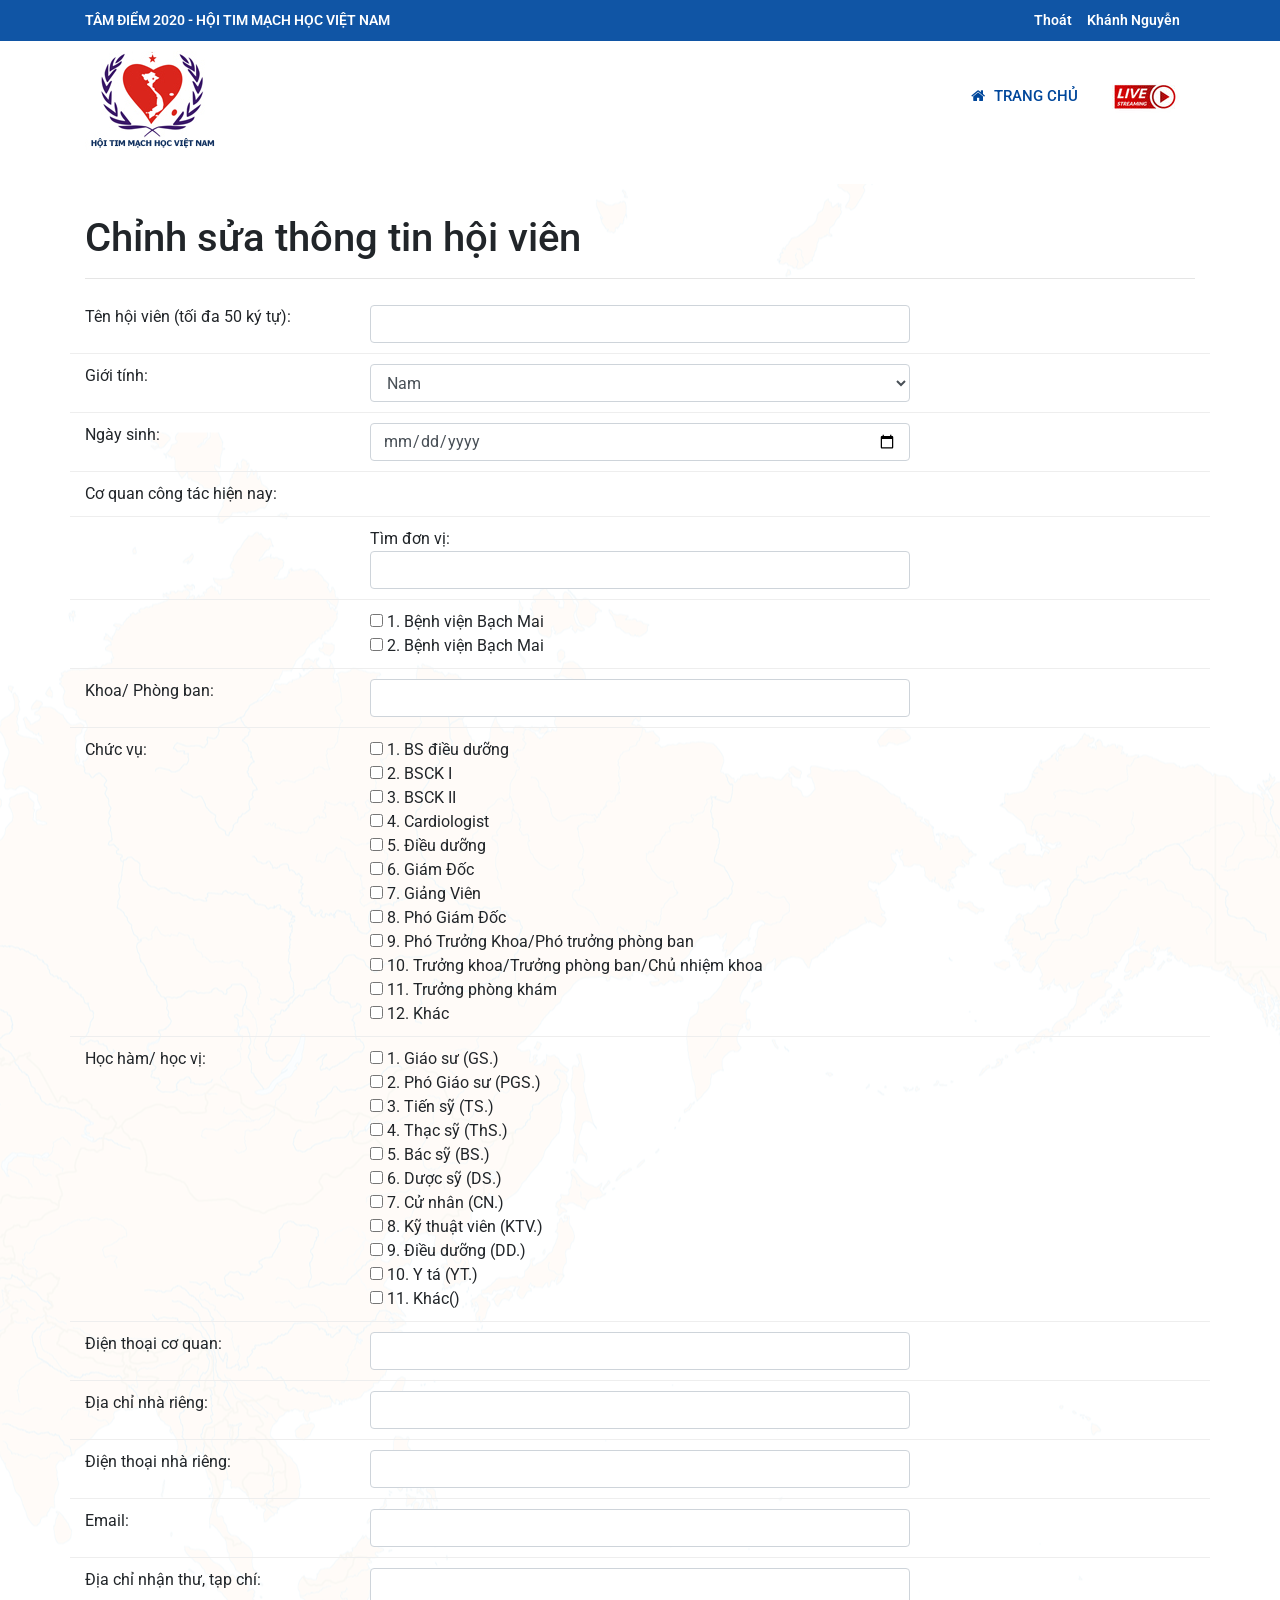
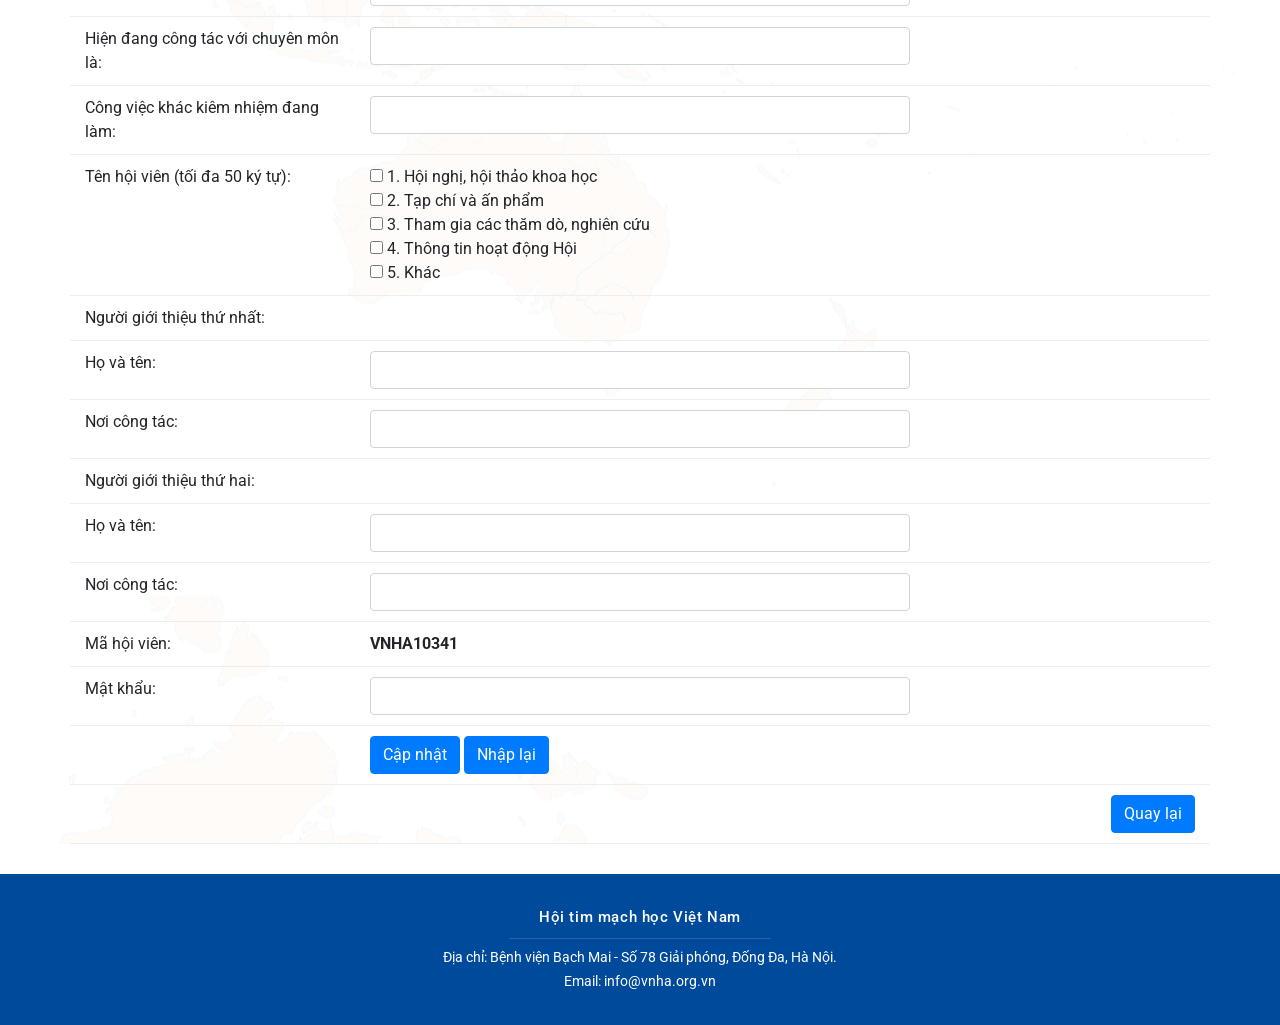
<file: sua-info.html>
<!DOCTYPE html>
<html>
<head>
    <title>Sửa thông tin hội viên</title>
    <meta name="viewport" content="width=device-width">
    <meta http-equiv="Content-Type" content="text/html; charset=utf-8" />
    <meta name="viewport" content="width=device-width, initial-scale=1.0">
  
    <link rel="stylesheet" href="https://cdnjs.cloudflare.com/ajax/libs/font-awesome/4.7.0/css/font-awesome.min.css">
    <link rel="stylesheet" href="asset/bootstrap/css/bootstrap.min.css">
    <link rel="stylesheet" href="https://cdnjs.cloudflare.com/ajax/libs/animate.css/4.0.0/animate.min.css"/>
    <link href="https://fonts.googleapis.com/css2?family=Roboto:wght@300&display=swap" rel="stylesheet">

    <link rel="stylesheet" type="text/css" href="asset/css/style.css">
</head>
<body>

    <!-- header -->
    <div class="header-page">
        <div class="top-header clearfix">
            <div class="container">
                <div class="left-top-header">
                    <span><a href="trangchu.html">TÂM ĐIỂM 2020 - HỘI TIM MẠCH HỌC VIỆT NAM</a></span>
                </div>
                <div class="right-top-header">
                    <!-- <p><a href="login-out.html">Đăng ký</a></p>
                    <p><a href="login-out.html">Đăng nhập</a></p> -->

                    <p><a href="#">Thoát</a></p>
                    <p><a href="infomation.html">Khánh Nguyễn</a></p>

                </div>
            </div>
        </div>

        <div class="content-header clearfix">
            <div class="container">
                <div class="logo">
                    <a href="trangchu.html">
                        <img src="asset/img/logo.png">
                    </a>
                </div>
                <div class="main-menu">
                    <ul>
                        <li>
                            <a href="trangchu.html"><i class="fa fa-home"></i> Trang chủ</a>
                        </li>
                        <li><a href="#"><img src="asset/img/live.png"></a></li>
                    </ul>
                </div>
            </div>
        </div>
    </div>
     <div class="menu-mobile">
        <div class="menu-mobile-content clearfix">
            <a href="trangchu.html">
                <img src="asset/img/logo.png">
            </a>
            <button class="openbtn" onclick="openNav()">☰</button>
        </div>
        <div id="mySidepanel" class="sidepanel">
          <a href="javascript:void(0)" class="closebtn" onclick="closeNav()">×</a>
          <a href="trangchu.html">Trang chủ</a>
          <a href="infomation.html">Tài khoản</a>
            <a href="#">Thoát</a>
        </div>
    </div>

    <!-- body -->
    <div class="content-wrap" style="padding-top: 30px;margin-bottom: 30px;">
        <div class="container">
            <h1>Chỉnh sửa thông tin hội viên</h1>
            <hr>
            
            <div class="row info-row">
                <div class="col-md-3">
                    <span>Tên hội viên (tối đa 50 ký tự):</span>
                </div>
                <div class="col-md-6">
                    <input type="text" name="name" class="form-control">
                </div>
                <div class="col-md-3"></div>
            </div>

            <div class="row info-row">
                <div class="col-md-3">
                    <span>Giới tính:</span>
                </div>
                <div class="col-md-6">
                    <select class="form-control">
                        <option>Nam</option>
                        <option>Nữ</option>
                        <option>Khác</option>
                    </select>
                </div>
                <div class="col-md-3"></div>
            </div>

            <div class="row info-row">
                <div class="col-md-3">
                    <span>Ngày sinh:</span>
                </div>
                <div class="col-md-6">
                    <input type="date" name="date" class="form-control">
                </div>
                <div class="col-md-3"></div>
            </div>

            <div class="row info-row">
                <div class="col-md-3">
                    <span>Cơ quan công tác hiện nay:</span>
                </div>
                <div class="col-md-6"></div>
                <div class="col-md-3"></div>
            </div>
            <div class="row info-row">
                <div class="col-md-3"></div>
                <div class="col-md-6">
                    <span>Tìm đơn vị:</span>
                    <input type="text" name="" class="form-control">
                </div>
                <div class="col-md-3"></div>
            </div>
            <div class="row info-row">
                <div class="col-md-3"></div>
                <div class="col-md-6">
                    <span>
                        <p><input type="checkbox" name=""> 1. Bệnh viện Bạch Mai</p>
                        <p><input type="checkbox" name=""> 2. Bệnh viện Bạch Mai</p>
                    </span>
                </div>
                <div class="col-md-3"></div>
            </div>

            <div class="row info-row">
                <div class="col-md-3">
                    <span>Khoa/ Phòng ban:</span>
                </div>
                <div class="col-md-6">
                    <input type="text" name="name" class="form-control">
                </div>
                <div class="col-md-3"></div>
            </div>

            <div class="row info-row">
                <div class="col-md-3">
                    <span>Chức vụ:</span>
                </div>
                <div class="col-md-6">
                    <p><input type="checkbox" name=""> 1. BS điều dưỡng</p>
                    <p><input type="checkbox" name=""> 2. BSCK I</p>
                    <p><input type="checkbox" name=""> 3. BSCK II</p>
                    <p><input type="checkbox" name=""> 4. Cardiologist</p>
                    <p><input type="checkbox" name=""> 5. Điều dưỡng</p>
                    <p><input type="checkbox" name=""> 6. Giám Đốc</p>
                    <p><input type="checkbox" name=""> 7. Giảng Viên</p>
                    <p><input type="checkbox" name=""> 8.  Phó Giám Đốc</p>
                    <p><input type="checkbox" name=""> 9.  Phó Trưởng Khoa/Phó trưởng phòng ban</p>
                    <p><input type="checkbox" name=""> 10. Trưởng khoa/Trưởng phòng ban/Chủ nhiệm khoa</p>
                    <p><input type="checkbox" name=""> 11. Trưởng phòng khám</p>
                    <p><input type="checkbox" name=""> 12. Khác</p>
                </div>
                <div class="col-md-3"></div>
            </div>

            <div class="row info-row">
                <div class="col-md-3">
                    <span>Học hàm/ học vị:</span>
                </div>
                <div class="col-md-6">
                    <p><input type="checkbox" name=""> 1. Giáo sư (GS.)</p>
                    <p><input type="checkbox" name=""> 2. Phó Giáo sư (PGS.)</p>
                    <p><input type="checkbox" name=""> 3. Tiến sỹ (TS.)</p>
                    <p><input type="checkbox" name=""> 4. Thạc sỹ (ThS.)</p>
                    <p><input type="checkbox" name=""> 5. Bác sỹ (BS.)</p>
                    <p><input type="checkbox" name=""> 6.  Dược sỹ (DS.)</p>
                    <p><input type="checkbox" name=""> 7. Cử nhân (CN.)</p>
                    <p><input type="checkbox" name=""> 8.  Kỹ thuật viên (KTV.)</p>
                    <p><input type="checkbox" name=""> 9.  Điều dưỡng (DD.)</p>
                    <p><input type="checkbox" name=""> 10.  Y tá (YT.)</p>
                    <p><input type="checkbox" name=""> 11. Khác()</p>
                </div>
                <div class="col-md-3"></div>
            </div>

            <div class="row info-row">
                <div class="col-md-3">
                    <span>Điện thoại cơ quan:</span>
                </div>
                <div class="col-md-6">
                    <input type="phone" name="name" class="form-control">
                </div>
                <div class="col-md-3"></div>
            </div>

            <div class="row info-row">
                <div class="col-md-3">
                    <span>Địa chỉ nhà riêng:</span>
                </div>
                <div class="col-md-6">
                    <input type="address" name="name" class="form-control">
                </div>
                <div class="col-md-3"></div>
            </div>

            <div class="row info-row">
                <div class="col-md-3">
                    <span>Điện thoại nhà riêng:</span>
                </div>
                <div class="col-md-6">
                    <input type="phone" name="name" class="form-control">
                </div>
                <div class="col-md-3"></div>
            </div>

            <div class="row info-row">
                <div class="col-md-3">
                    <span>Email:</span>
                </div>
                <div class="col-md-6">
                    <input type="email" name="name" class="form-control">
                </div>
                <div class="col-md-3"></div>
            </div>

            <div class="row info-row">
                <div class="col-md-3">
                    <span>Địa chỉ nhận thư, tạp chí:</span>
                </div>
                <div class="col-md-6">
                    <input type="text" name="name" class="form-control">
                </div>
                <div class="col-md-3"></div>
            </div>

            <div class="row info-row">
                <div class="col-md-3">
                    <span>Hiện đang công tác với chuyên môn là:</span>
                </div>
                <div class="col-md-6">
                    <input type="text" name="name" class="form-control">
                </div>
                <div class="col-md-3"></div>
            </div>

            <div class="row info-row">
                <div class="col-md-3">
                    <span>Công việc khác kiêm nhiệm đang làm:</span>
                </div>
                <div class="col-md-6">
                    <input type="text" name="name" class="form-control">
                </div>
                <div class="col-md-3"></div>
            </div>

            <div class="row info-row">
                <div class="col-md-3">
                    <span>Tên hội viên (tối đa 50 ký tự):</span>
                </div>
                <div class="col-md-6">
                    <p><input type="checkbox" name=""> 1. Hội nghị, hội thảo khoa học</p>
                    <p><input type="checkbox" name=""> 2. Tạp chí và ấn phẩm</p>
                    <p><input type="checkbox" name=""> 3. Tham gia các thăm dò, nghiên cứu</p>
                    <p><input type="checkbox" name=""> 4. Thông tin hoạt động Hội</p>
                    <p><input type="checkbox" name=""> 5. Khác</p>
                </div>
                <div class="col-md-3"></div>
            </div>

            <div class="row info-row">
                <div class="col-md-3">
                    <span>Người giới thiệu thứ nhất:</span>
                </div>
                <div class="col-md-6">
                    
                </div>
                <div class="col-md-3"></div>
            </div>
            <div class="row info-row">
                <div class="col-md-3">
                    <span>Họ và tên:</span>
                </div>
                <div class="col-md-6">
                    <input type="text" name="" class="form-control">
                </div>
                <div class="col-md-3"></div>
            </div>
            <div class="row info-row">
                <div class="col-md-3">
                    <span>Nơi công tác:</span>
                </div>
                <div class="col-md-6">
                    <input type="text" name="" class="form-control">
                </div>
                <div class="col-md-3"></div>
            </div>

            <div class="row info-row">
                <div class="col-md-3">
                    <span>Người giới thiệu thứ hai:</span>
                </div>
                <div class="col-md-6">
                    
                </div>
                <div class="col-md-3"></div>
            </div>
            <div class="row info-row">
                <div class="col-md-3">
                    <span>Họ và tên:</span>
                </div>
                <div class="col-md-6">
                    <input type="text" name="" class="form-control">
                </div>
                <div class="col-md-3"></div>
            </div>
            <div class="row info-row">
                <div class="col-md-3">
                    <span>Nơi công tác:</span>
                </div>
                <div class="col-md-6">
                    <input type="text" name="" class="form-control">
                </div>
                <div class="col-md-3"></div>
            </div>

            <div class="row info-row">
                <div class="col-md-3">
                    <span>Mã hội viên:</span>
                </div>
                <div class="col-md-6">
                    <p><span style="font-weight: bold;">VNHA10341</span></p>
                </div>
                <div class="col-md-3"></div>
            </div>

            <div class="row info-row">
                <div class="col-md-3">
                    <span>Mật khẩu:</span>
                </div>
                <div class="col-md-6">
                    <p><input type="text" name="pass" class="form-control"></p>
                </div>
                <div class="col-md-3"></div>
            </div>  

            <div class="row info-row">
                <div class="col-md-3"></div>
                <div class="col-md-6">
                    <button type="button" class="btn btn-primary">Cập nhật</button>
                    <button type="button" class="btn btn-primary">Nhập lại</button>
                </div>
                <div class="col-md-3"></div>
            </div>   

            <div class="row info-row">
                <div class="col-md-3"></div>
                <div class="col-md-6"></div>
                <div class="col-md-3 text-right">
                    <button type="button" class="btn btn-primary">
                        <a href="infomation.html" style="color: #fff;">Quay lại</a>
                    </button>
                </div>
            </div>            

        </div>
    </div>


    <!-- footer -->

    <footer class="text-center">
        <div class="footer">
            <h2>Hội tim mạch học Việt Nam</h2>
            <p><a href="#">Địa chỉ: Bệnh viện Bạch Mai - Số 78 Giải phóng, Đống Đa, Hà Nội.</a></p>
            <p><a href="#">Email: info@vnha.org.vn</a></p>
        </div>
    </footer>




    <script src="https://code.jquery.com/jquery-3.2.1.slim.min.js" integrity="sha384-KJ3o2DKtIkvYIK3UENzmM7KCkRr/rE9/Qpg6aAZGJwFDMVNA/GpGFF93hXpG5KkN" crossorigin="anonymous"></script>
    <script type="text/javascript" src="https://cdnjs.cloudflare.com/ajax/libs/jquery/2.1.3/jquery.min.js"></script>
    <script src="asset/bootstrap/js/bootstrap.min.js" defer></script>
    <script type="text/javascript" src="asset/js/menu-mobile.js"></script>
</body>
</html>
</file>
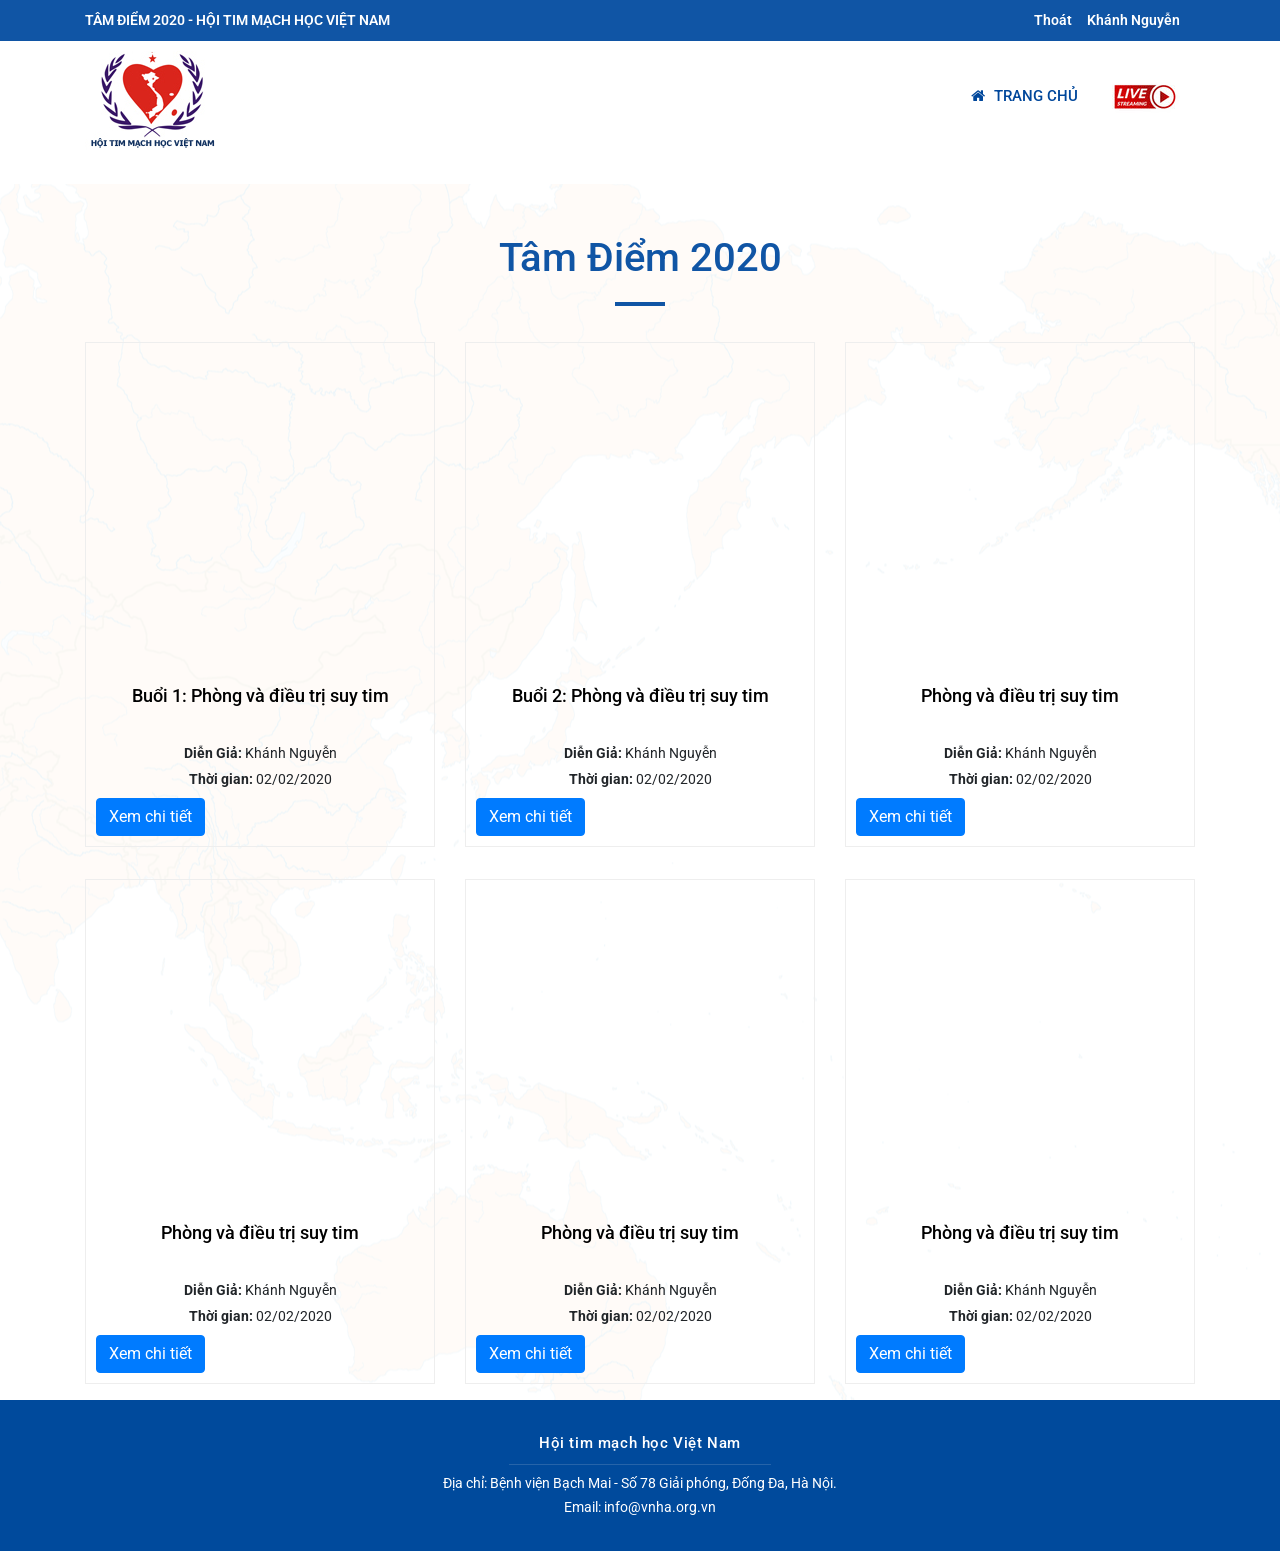
<file: trangchu.html>
<!DOCTYPE html>
<html>
<head>
    <title>Trang chủ</title>
    <meta name="viewport" content="width=device-width">
    <meta http-equiv="Content-Type" content="text/html; charset=utf-8" />
    <meta name="viewport" content="width=device-width, initial-scale=1.0">
  
    <link rel="stylesheet" href="https://cdnjs.cloudflare.com/ajax/libs/font-awesome/4.7.0/css/font-awesome.min.css">
    <link rel="stylesheet" href="asset/bootstrap/css/bootstrap.min.css">
    <link rel="stylesheet" href="https://cdnjs.cloudflare.com/ajax/libs/animate.css/4.0.0/animate.min.css"/>
    <link href="https://fonts.googleapis.com/css2?family=Roboto:wght@300&display=swap" rel="stylesheet">

    <link rel="stylesheet" type="text/css" href="asset/css/style.css">
</head>
<body>

    <!-- header -->
    <div class="header-page">
        <div class="top-header clearfix">
            <div class="container">
                <div class="left-top-header">
                    <span><a href="trangchu.html">TÂM ĐIỂM 2020 - HỘI TIM MẠCH HỌC VIỆT NAM</a></span>
                </div>
                <div class="right-top-header">
                    <!-- <p><a href="login-out.html">Đăng ký</a></p>
                    <p><a href="login-out.html">Đăng nhập</a></p> -->

                    <p><a href="#">Thoát</a></p>
                    <p><a href="infomation.html">Khánh Nguyễn</a></p>

                </div>
            </div>
        </div>

        <div class="content-header clearfix">
            <div class="container">
                <div class="logo">
                    <a href="trangchu.html">
                        <img src="asset/img/logo.png">
                    </a>
                </div>
                <div class="main-menu">
                    <ul>
                        <li>
                            <a href="trangchu.html"><i class="fa fa-home"></i> Trang chủ</a>
                        </li>
                        <li><a href="#"><img src="asset/img/live.png"></a></li>
                    </ul>
                </div>
            </div>
        </div>
    </div>

    <div class="menu-mobile">
        <div class="menu-mobile-content clearfix">
            <a href="trangchu.html">
                <img src="asset/img/logo.png">
            </a>
            <button class="openbtn" onclick="openNav()">☰</button>
        </div>
        <div id="mySidepanel" class="sidepanel">
          <a href="javascript:void(0)" class="closebtn" onclick="closeNav()">×</a>
          <a href="trangchu.html">Trang chủ</a>
          <a href="infomation.html">Tài khoản</a>
            <a href="#">Thoát</a>
        </div>
    </div>

    <!-- body -->
    <div class="content-wrap" style="padding-top: 30px;">
        <div class="container">
            <div class="text-center content-wrap-h1">
                <h1>Tâm Điểm 2020</h1>
            </div>
            <div class="hr"></div>
            <div class="row">
                <div class="col-md-4 mt-3 mb-3">
                    <div class="menu-video">
                        <iframe src="https://www.youtube.com/embed/XTNuXAPM8y8" frameborder="0" allow="accelerometer; autoplay; encrypted-media; gyroscope; picture-in-picture" allowfullscreen></iframe>

                        <div class="menu-video-content mb-2">
                            <h3><a href="#" title="Người bị tim mạch nên ăn uống như thế nào?">Buổi 1: Phòng và điều trị suy tim</a></h3>

                            <div class="menu-video-tag">
                                <p><strong>Diễn Giả:</strong> Khánh Nguyễn</p>
                                <p><strong>Thời gian:</strong> 02/02/2020</p>
                            </div>
                        </div>
                        <button type="button" class="btn btn-primary">
                            <a href="chitiet.html" style="color: white">Xem chi tiết</a>
                        </button>
                    </div>
                </div>
                <div class="col-md-4 mt-3 mb-3">
                    <div class="menu-video">
                        <iframe src="https://www.youtube.com/embed/XTNuXAPM8y8" frameborder="0" allow="accelerometer; autoplay; encrypted-media; gyroscope; picture-in-picture" allowfullscreen></iframe>

                        <div class="menu-video-content mb-2">
                            <h3><a href="#" title="Người bị tim mạch nên ăn uống như thế nào?">Buổi 2: Phòng và điều trị suy tim</a></h3>

                            <div class="menu-video-tag">
                                <p><strong>Diễn Giả:</strong> Khánh Nguyễn</p>
                                <p><strong>Thời gian:</strong> 02/02/2020</p>
                            </div>
                        </div>
                        <button type="button" class="btn btn-primary">
                            <a href="chitiet.html" style="color: white">Xem chi tiết</a>
                        </button>
                    </div>
                </div>
                <div class="col-md-4 mt-3 mb-3">
                    <div class="menu-video">
                        <iframe src="https://www.youtube.com/embed/XTNuXAPM8y8" frameborder="0" allow="accelerometer; autoplay; encrypted-media; gyroscope; picture-in-picture" allowfullscreen></iframe>

                        <div class="menu-video-content mb-2">
                            <h3><a href="#" title="Người bị tim mạch nên ăn uống như thế nào?">Phòng và điều trị suy tim</a></h3>

                            <div class="menu-video-tag">
                                <p><strong>Diễn Giả:</strong> Khánh Nguyễn</p>
                                <p><strong>Thời gian:</strong> 02/02/2020</p>
                            </div>
                        </div>
                        <button type="button" class="btn btn-primary">
                            <a href="chitiet.html" style="color: white">Xem chi tiết</a>
                        </button>
                    </div>
                </div>
                <div class="col-md-4 mt-3 mb-3">
                    <div class="menu-video">
                        <iframe src="https://www.youtube.com/embed/XTNuXAPM8y8" frameborder="0" allow="accelerometer; autoplay; encrypted-media; gyroscope; picture-in-picture" allowfullscreen></iframe>

                        <div class="menu-video-content mb-2">
                            <h3><a href="#" title="Người bị tim mạch nên ăn uống như thế nào?">Phòng và điều trị suy tim</a></h3>

                            <div class="menu-video-tag">
                                <p><strong>Diễn Giả:</strong> Khánh Nguyễn</p>
                                <p><strong>Thời gian:</strong> 02/02/2020</p>
                            </div>
                        </div>
                        <button type="button" class="btn btn-primary">
                            <a href="chitiet.html" style="color: white">Xem chi tiết</a>
                        </button>
                    </div>
                </div>
                <div class="col-md-4 mt-3 mb-3">
                    <div class="menu-video">
                        <iframe src="https://www.youtube.com/embed/XTNuXAPM8y8" frameborder="0" allow="accelerometer; autoplay; encrypted-media; gyroscope; picture-in-picture" allowfullscreen></iframe>

                        <div class="menu-video-content mb-2">
                            <h3><a href="#" title="Người bị tim mạch nên ăn uống như thế nào?">Phòng và điều trị suy tim</a></h3>

                            <div class="menu-video-tag">
                                <p><strong>Diễn Giả:</strong> Khánh Nguyễn</p>
                                <p><strong>Thời gian:</strong> 02/02/2020</p>
                            </div>
                        </div>
                        <button type="button" class="btn btn-primary">
                            <a href="chitiet.html" style="color: white">Xem chi tiết</a>
                        </button>
                    </div>
                </div>
                <div class="col-md-4 mt-3 mb-3">
                    <div class="menu-video">
                        <iframe src="https://www.youtube.com/embed/XTNuXAPM8y8" frameborder="0" allow="accelerometer; autoplay; encrypted-media; gyroscope; picture-in-picture" allowfullscreen></iframe>

                        <div class="menu-video-content mb-2">
                            <h3><a href="#" title="Người bị tim mạch nên ăn uống như thế nào?">Phòng và điều trị suy tim</a></h3>

                            <div class="menu-video-tag">
                                <p><strong>Diễn Giả:</strong> Khánh Nguyễn</p>
                                <p><strong>Thời gian:</strong> 02/02/2020</p>
                            </div>
                        </div>
                        <button type="button" class="btn btn-primary">
                            <a href="chitiet.html" style="color: white">Xem chi tiết</a>
                        </button>
                    </div>
                </div>
            </div>
        </div>
    </div>


    <!-- footer -->

    <footer class="text-center">
        <div class="footer">
            <h2>Hội tim mạch học Việt Nam</h2>
            <p><a href="#">Địa chỉ: Bệnh viện Bạch Mai - Số 78 Giải phóng, Đống Đa, Hà Nội.</a></p>
            <p><a href="#">Email: info@vnha.org.vn</a></p>
        </div>
    </footer>




    <script src="https://code.jquery.com/jquery-3.2.1.slim.min.js" integrity="sha384-KJ3o2DKtIkvYIK3UENzmM7KCkRr/rE9/Qpg6aAZGJwFDMVNA/GpGFF93hXpG5KkN" crossorigin="anonymous"></script>
    <script type="text/javascript" src="https://cdnjs.cloudflare.com/ajax/libs/jquery/2.1.3/jquery.min.js"></script>
    <script src="asset/bootstrap/js/bootstrap.min.js" defer></script>
    <script type="text/javascript" src="asset/js/menu-mobile.js"></script>
</body>
</html>
</file>
<file: asset/css/style.css>
*{
	font-family: 'Roboto', sans-serif;
}
.top-header{
	background: #1055a5;
}
.left-top-header{
	float: left;
	padding: 10px 0px;
}
.left-top-header span{
    float: left;
    color: #fff;
    margin-right: 15px;
    font-size: 13px;
    font-weight: 600;
    margin-bottom: 0px;
}
.left-top-header span a{
	color: white;
	font-size: 14px;
	text-decoration: none;
}
.right-top-header {
    float: right;
    padding: 10px 0px;
}
.right-top-header p {
    float: left;
    color: #fff;
    margin-right: 15px;
    font-size: 13px;
    font-weight: 300;
    margin-bottom: 0px;
}
.right-top-header p a {
    float: left;
    color: #fff;
    font-size: 14px;
    font-weight: 600;
    text-decoration: none;
}

.content-header{
	background: #fff;
    padding: 0px 0px 24px 0px;
}
.logo{
	float: left;
}
.logo img{
	margin: 10px 0;
}
img{
	max-width: 100%;
    height: auto;
    width: auto;
    border: 0;
    vertical-align: middle;
}

.main-menu {
    float: right;
    margin-top: 30px;
}
.main-menu > ul {
    margin: 0 auto;
    width: 100%;
    list-style: none;
    padding: 0;
    position: relative;
    box-sizing: border-box;
    text-align: right;
}
.main-menu > ul > li {
    float: initial;
    padding: 0;
    margin: 0;
    display: inline-block;
    position: relative;
}
.main-menu > ul > li a {
    text-decoration: none;
    padding: 11px 0px 5px 0px;
    display: block;
    font-weight: 500;
    font-size: 15px;
    text-transform: uppercase;
    position: relative;
    margin: 0px 15px;
    color: #00479b;
}
.main-menu > ul > li a i {
    margin-right: 5px;
}
.content-wrap{
	background-image: url(../img/bg-trongdong.png);
	width: 100%;height: 100%;
	margin: auto;z-index: 1;
	background-position: center;
}

.tp-banner-container img{
	width: 100%;
	height: auto;
}

/*form*/
.form {
  background: #0068d2;
  padding: 40px;
  max-width: 600px;
  margin: 40px auto;
  border-radius: 4px;
  box-shadow: 0 4px 10px 4px rgba(19, 35, 47, 0.3);
}
.tab-group {
  list-style: none;
  padding: 0;
  margin: 0 0 40px 0;
}
.tab-group:after {
  content: "";
  display: table;
  clear: both;
}
.tab-group li a {
  display: block;
  text-decoration: none;
  padding: 15px;
  background: rgba(160, 179, 176, 0.25);
  color: #a0b3b0;
  font-size: 20px;
  float: left;
  width: 50%;
  text-align: center;
  cursor: pointer;
  transition: 0.5s ease;
}
.tab-group li a:hover {
  background: #004a9c;
  color: #ffffff;
}
.tab-group .active a {
  background: #021C64;
  color: #ffffff;
}
.tab-content > div:last-child {
  display: none;
}
#signup h1, #login h1 {
  text-align: center;
  color: #ffffff;
  font-weight: 600;
  margin: 0 0 40px;
}
.field-wrap label {
  position: absolute;
  transform: translateY(6px);
  left: 13px;
  color: rgba(255, 255, 255, 0.5);
  transition: all 0.25s ease;
  -webkit-backface-visibility: hidden;
  pointer-events: none;
  font-size: 14px;
}
label .req {
  margin: 2px;
  color: #1ab188;
}
label.active {
  transform: translateY(-30px);
  left: 2px;
  font-size: 14px;
}
label.active .req {
  opacity: 0;
}
label.highlight {
  color: #ffffff;
}
.field-wrap input,.field-wrap textarea {
  font-size: 22px;
  display: block;
  width: 100%;
  height: 100%;
  padding: 5px 10px;
  background: none;
  background-image: none;
  border: 1px solid #a0b3b0;
  color: #ffffff;
  border-radius: 0;
  transition: border-color 0.25s ease, box-shadow 0.25s ease;
}
.field-wrap input:focus,.field-wrap textarea:focus {
  outline: 0;
  border-color: #1ab188;
}
.field-wrap textarea {
  border: 2px solid #a0b3b0;
  resize: vertical;
}
.field-wrap {
  position: relative;
  margin-bottom: 40px;
}
.button {
  border: 0;
  outline: none;
  border-radius: 0;
  padding: 15px 0;
  font-size: 2rem;
  font-weight: 600;
  text-transform: uppercase;
  letter-spacing: 0.1em;
  background: #021C64;
  color: #ffffff;
  transition: all 0.5s ease;
  -webkit-appearance: none;
}
.button:hover, .button:focus {
  background: #004a9c;
}
.button-block {
  display: block;
  width: 100%;
}
.forgot {
  margin-top: -20px;
  text-align: right;
}

.forgot a{
	color: white;
}
.form-section p{
	font-size: 14px;
  text-align: justify;
}
span.form-td{
	font-weight: bold;
    color: red;
    font-size: 16px;
}

/*modal email*/
.form-modal{
	margin: 10px 0;
}

.input-group {
  width: 100%;
  height: auto;
  position: relative;
}
.input-group__input {
  display: block;
  -moz-appearance: none;
  -webkit-appearance: none;
  appearance: none;
  width: 100%;
  background-color: transparent;
  font-size: 18px;
  letter-spacing: 0.1em;
  color: #666;
  padding: 8px 4px;
  outline: none;
  border: none;
  border-radius: 0px;
  border-bottom: 2px solid #666;
}
.input-group__input:valid ~ .input-group__label {
  color: #27ae60;
}
.input-group__input:invalid ~ .input-group__label {
  color: #e74c3c;
}
.input-group__input:placeholder-shown ~ .input-group__label {
  color: #666;
  /* Floating animation */
}
.input-group__input:focus ~ .input-group__label, .input-group__input:not(:placeholder-shown) ~ .input-group__label {
  transform: translateX(-8px) translateY(-28px) scale(0.8);
}
.input-group__label {
  font-size: 18px;
  letter-spacing: 0.05em;
  position: absolute;
  top: 8px;
  left: 4px;
  cursor: text;
  transition: all 0.3s ease;
}


footer{
	padding: 20px 0 30px 0;
    background: #004a9c;
    color: #fff;
}
.footer h2{
	color: #fff;
    font-size: 15px;
    letter-spacing: .6px;
    display: inline-block;
    padding: 0px 30px 12px 30px;
    margin-top: 14px;
    border-bottom: 1px solid #ebebeb29;
}
.footer p{
	font-size: 14px;
	margin-bottom: 3px;
}

.footer p a{
	color: white;
}

@media screen and (max-width: 767px){
	.tab-group li a{
		font-size: 14px;
	}
}

/*=== Trang chủ ===*/
.content-wrap-h1 h1{
	color: #1055a5;
	margin: 20px 0;
}
.hr{
	width: 50px;
    display: block;
    margin: 20px auto;
    border: 2px solid #1055a5;
}

.menu-video iframe,
.chitiet iframe{
	width: 100%;
	height:315px;
}
.menu-video-content h3 a{
	text-decoration: none;
	color: black;
	font-size: 18px;
	text-overflow: ellipsis;
    overflow: hidden;
    display: -webkit-box;
    -webkit-line-clamp: 2;
    -webkit-box-orient: vertical;
    text-align: center;
    height: 50px;
}
.menu-video-content p{
	margin: 0;
	font-size: 14px;
  margin-bottom: 5px;
}
.menu-video{
  padding: 10px;
  border: 1px solid #eee;
}
.menu-video:hover{
  box-shadow: 2px 2px 4px 4px #eee;
}

.menu-video-content h3{
  margin-top: 10px;
}

/*=== tài khoản infomation ===*/

.info-row{
	border-bottom: 1px solid #eee;
	padding: 10px 0;	
}
.info-row p{
	margin: 0;
}

/*=== chi tiết ===*/
.chitiet{
	text-align: center;
}
/*tabs*/
.tab-wrap {
  transition: 0.3s box-shadow ease;
  border-radius: 6px;
  max-width: 100%;
  display: flex;
  flex-wrap: wrap;
  position: relative;
  list-style: none;
  background-color: #fff;
  margin: 40px 0;
  box-shadow: 0 1px 3px rgba(0, 0, 0, 0.12), 0 1px 2px rgba(0, 0, 0, 0.24);
}
.tab-wrap:hover {
  box-shadow: 0 12px 23px rgba(0, 0, 0, 0.23), 0 10px 10px rgba(0, 0, 0, 0.19);
}
.tab {
  display: none;
}
.tab:checked:nth-of-type(1) ~ .tab__content:nth-of-type(1) {
  opacity: 1;
  transition: 0.5s opacity ease-in, 0.8s transform ease;
  position: relative;
  top: 0;
  z-index: 100;
  transform: translateY(0px);
  text-shadow: 0 0 0;
}
.tab:checked:nth-of-type(2) ~ .tab__content:nth-of-type(2) {
  opacity: 1;
  transition: 0.5s opacity ease-in, 0.8s transform ease;
  position: relative;
  top: 0;
  z-index: 100;
  transform: translateY(0px);
  text-shadow: 0 0 0;
}
.tab:checked:nth-of-type(3) ~ .tab__content:nth-of-type(3) {
  opacity: 1;
  transition: 0.5s opacity ease-in, 0.8s transform ease;
  position: relative;
  top: 0;
  z-index: 100;
  transform: translateY(0px);
  text-shadow: 0 0 0;
}
.tab:checked:nth-of-type(4) ~ .tab__content:nth-of-type(4) {
  opacity: 1;
  transition: 0.5s opacity ease-in, 0.8s transform ease;
  position: relative;
  top: 0;
  z-index: 100;
  transform: translateY(0px);
  text-shadow: 0 0 0;
}
.tab:checked:nth-of-type(5) ~ .tab__content:nth-of-type(5) {
  opacity: 1;
  transition: 0.5s opacity ease-in, 0.8s transform ease;
  position: relative;
  top: 0;
  z-index: 100;
  transform: translateY(0px);
  text-shadow: 0 0 0;
}
.tab:first-of-type:not(:last-of-type) + label {
  border-top-right-radius: 0;
  border-bottom-right-radius: 0;
}
.tab:not(:first-of-type):not(:last-of-type) + label {
  border-radius: 0;
}
.tab:last-of-type:not(:first-of-type) + label {
  border-top-left-radius: 0;
  border-bottom-left-radius: 0;
}
.tab:checked + label {
  background-color: #fff;
  box-shadow: 0 -1px 0 #fff inset;
  cursor: default;
}
.tab:checked + label:hover {
  box-shadow: 0 -1px 0 #fff inset;
  background-color: #fff;
}
.tab + label {
  box-shadow: 0 -1px 0 #eee inset;
  border-radius: 6px 6px 0 0;
  cursor: pointer;
  display: block;
  text-decoration: none;
  color: #333;
  flex-grow: 3;
  text-align: center;
  background-color: #f2f2f2;
  user-select: none;
  text-align: center;
  transition: 0.3s background-color ease, 0.3s box-shadow ease;
  height: 50px;
  box-sizing: border-box;
  padding: 15px;
}
.tab + label:hover {
  background-color: #f9f9f9;
  box-shadow: 0 1px 0 #f4f4f4 inset;
}
.tab__content {
  padding: 10px 25px;
  background-color: transparent;
  position: absolute;
  width: 100%;
  z-index: -1;
  opacity: 0;
  left: 0;
  transform: translateY(-3px);
  border-radius: 6px;
}
/*end tabs*/
.chi-img{
	text-align: center;
	margin-top: 10px;
}
.chi-img img{
	width: 120px;
	height: 120px;
	border-radius: 50%;
}
.chi-img h3{
	font-size: 24px;
	margin: 10px 0;
}
.chi-img p{
	font-size: 14px;
}
/*menu-mobile*/
.menu-mobile{
	display: none;
}

.sidepanel  {
  width: 0;
  position: fixed;
  z-index: 1;
  height: 250px;
  top: 0;
  left: 0;
  background-color: #004a9c;
  overflow-x: hidden;
  transition: 0.5s;
  padding-top: 60px;
}

.sidepanel a {
  padding: 8px 8px 8px 32px;
  text-decoration: none;
  font-size: 25px;
  color: #fff;
  display: block;
  transition: 0.3s;
}

.sidepanel a:hover {
  color: #f1f1f1;
}

.sidepanel .closebtn {
  position: absolute;
  top: 0;
  right: 25px;
  font-size: 36px;
}

.openbtn {
  font-size: 20px;
  cursor: pointer;
  background-color: #004a9c;
  color: white;
  padding: 10px 15px;
  border: none;
}

.openbtn:hover {
  background-color:#444;
}
.menu-mobile-content{
	padding: 10px;
}
.menu-mobile-content a{
	float: left;
}
.menu-mobile-content a img{
	width: 100px;
    height: auto;
}
.menu-mobile-content button{
	float: right;
	margin: 10px;
}

.menu-video-content{
  text-align: center;
}


@media screen and (max-width: 767px){
	.header-page {
		display: none;
	}
	.menu-mobile{
		display: block;
	}
	.content-wrap{
		padding-top: 0 !important;
	}
}

@media screen and (max-width: 425px){
    #signup h1, #login h1{
      font-size: 24px;
    }
}
</file>
